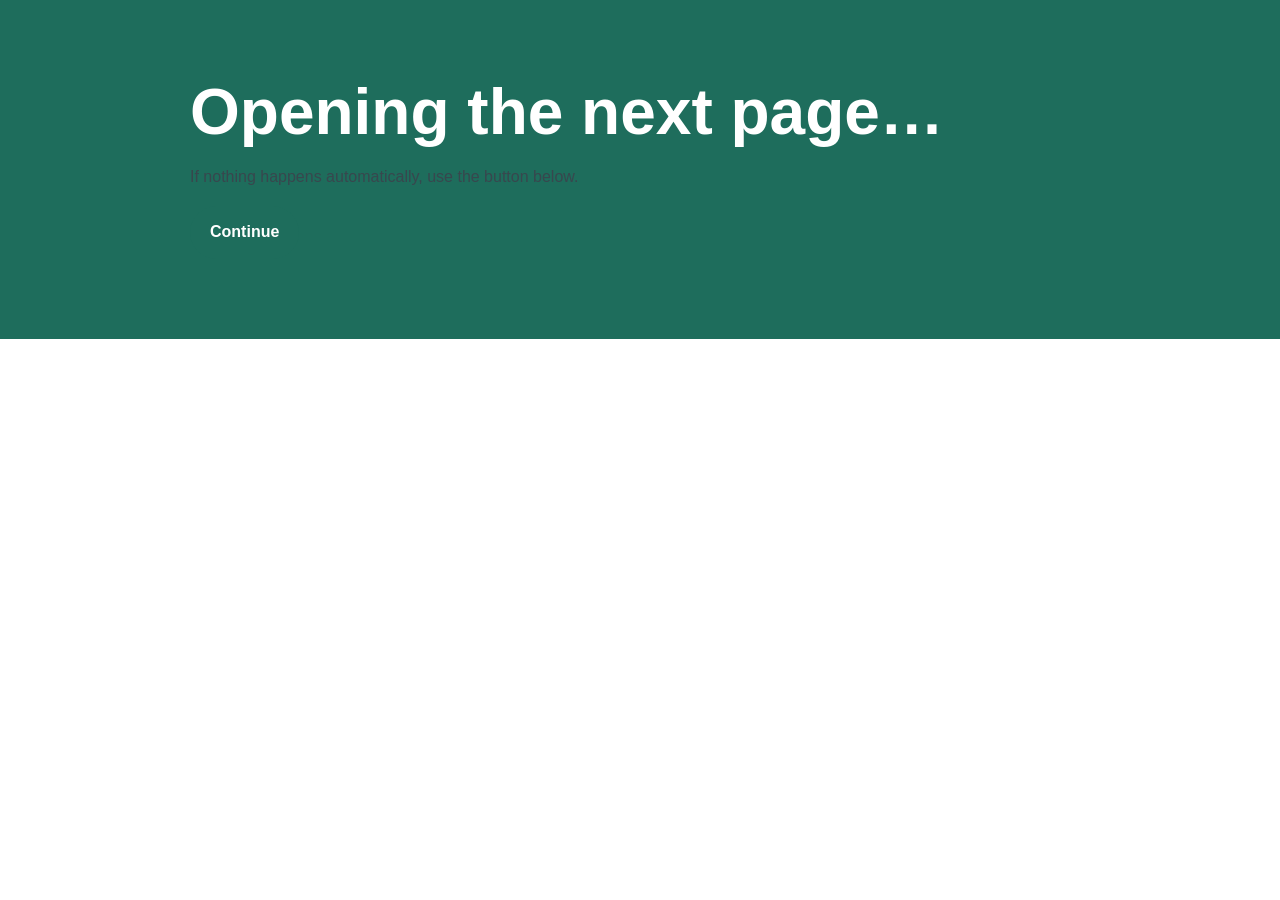
<file: review/index.html>
<!doctype html>
<html>

<head>
    <meta charset="utf-8">
    <meta name="viewport" content="width=device-width,initial-scale=1">
    <meta name="robots" content="noindex,follow">
    <title>Continue | TinyMarket Place</title>
    <link rel="stylesheet" href="../assets/css/style.css">
</head>

<body>
    <section class="page-hero">
        <div class="shell prose">
            <h1>Opening the next page…</h1>
            <p>If nothing happens automatically, use the button below.</p><a id="go" class="btn" href="#">Continue</a>
        </div>
    </section>
    <script>const REDIRECT_URL = "#"; document.getElementById("go").href = REDIRECT_URL; setTimeout(() => window.location.replace(REDIRECT_URL), 350);</script>
</body>

</html>
</file>
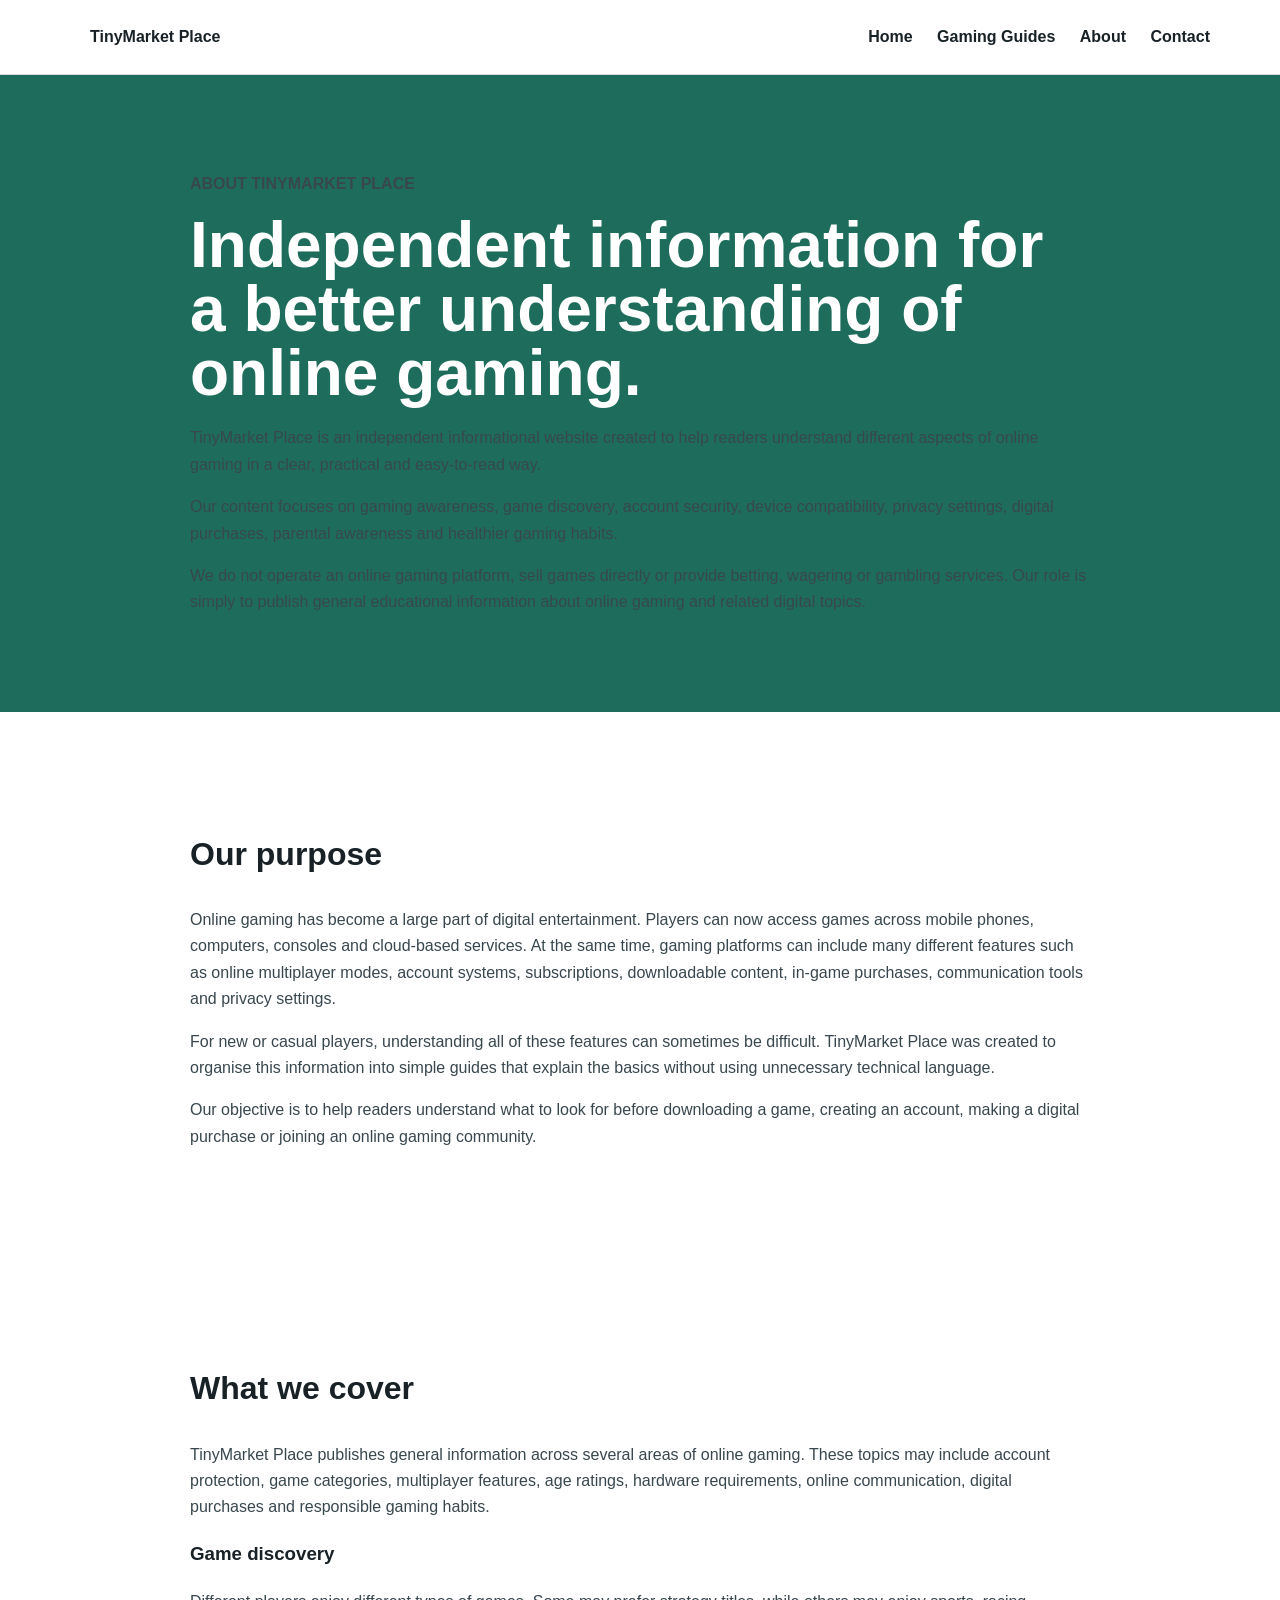
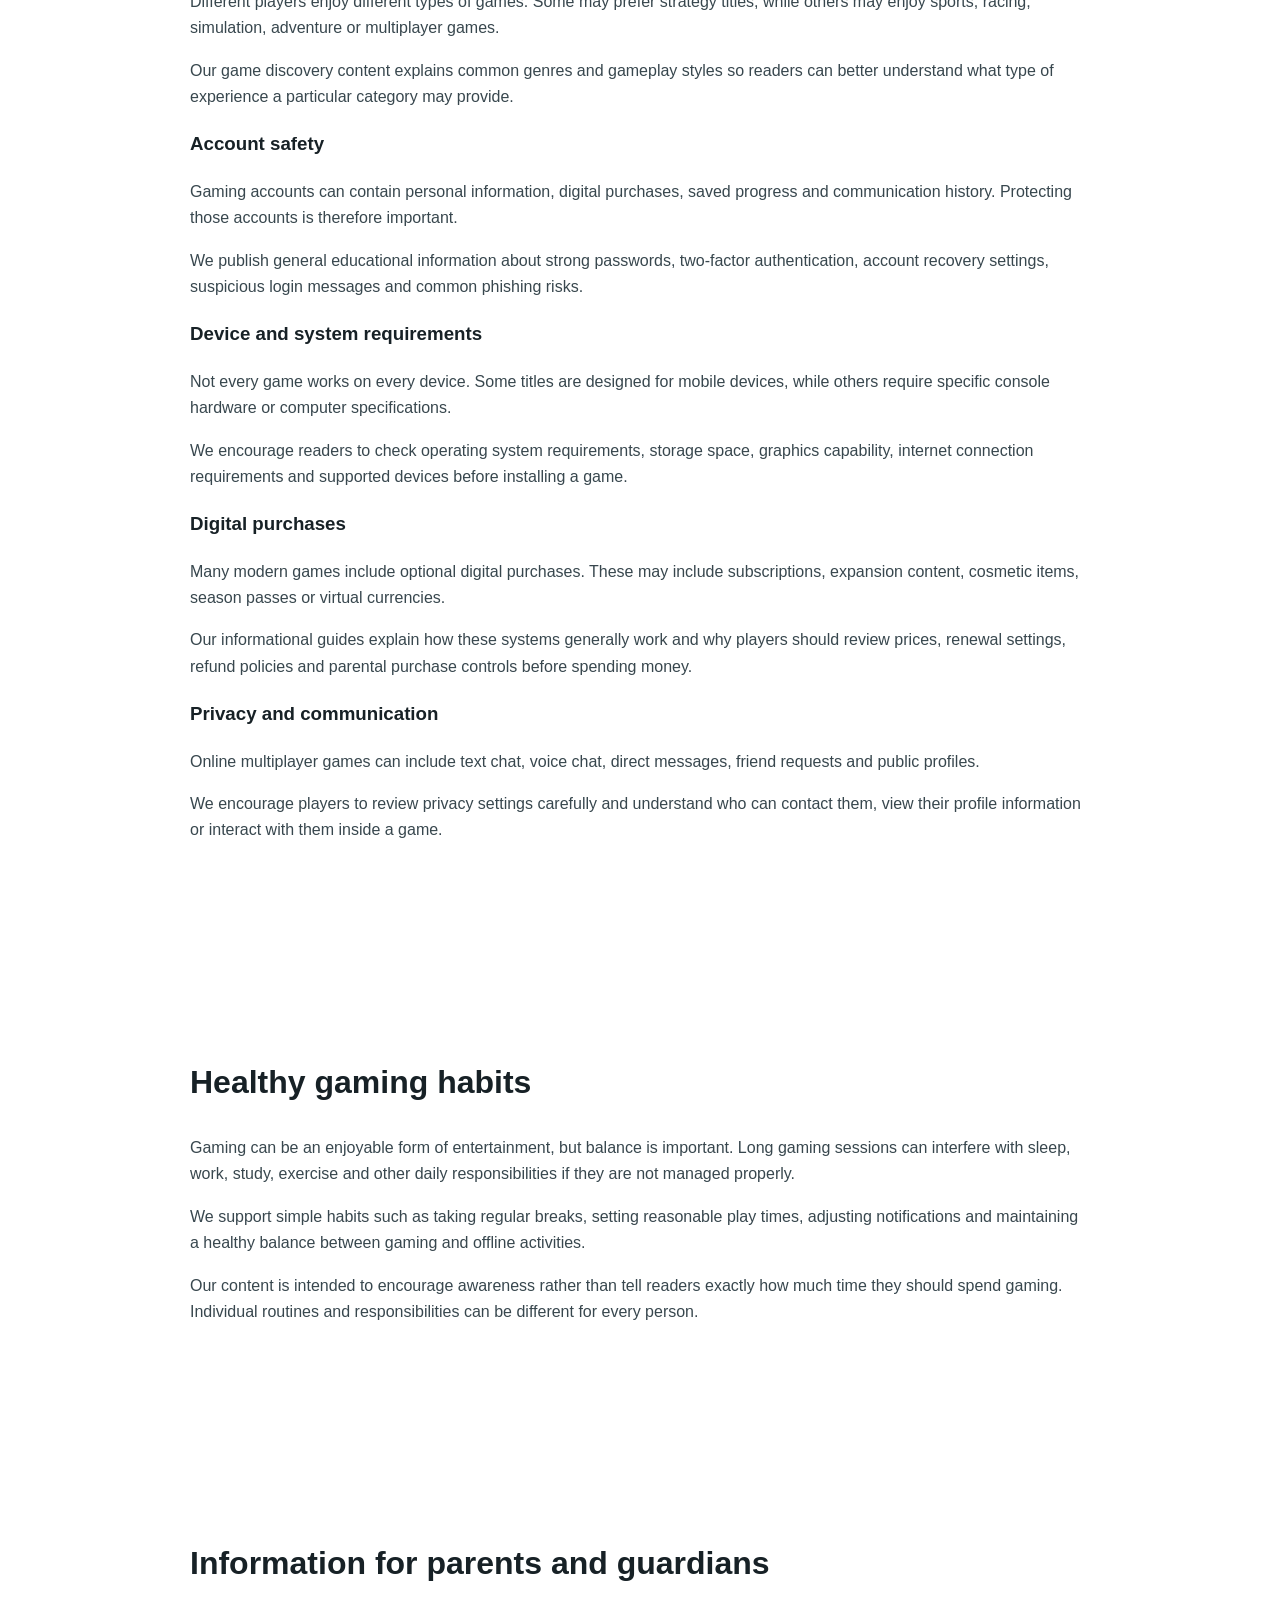
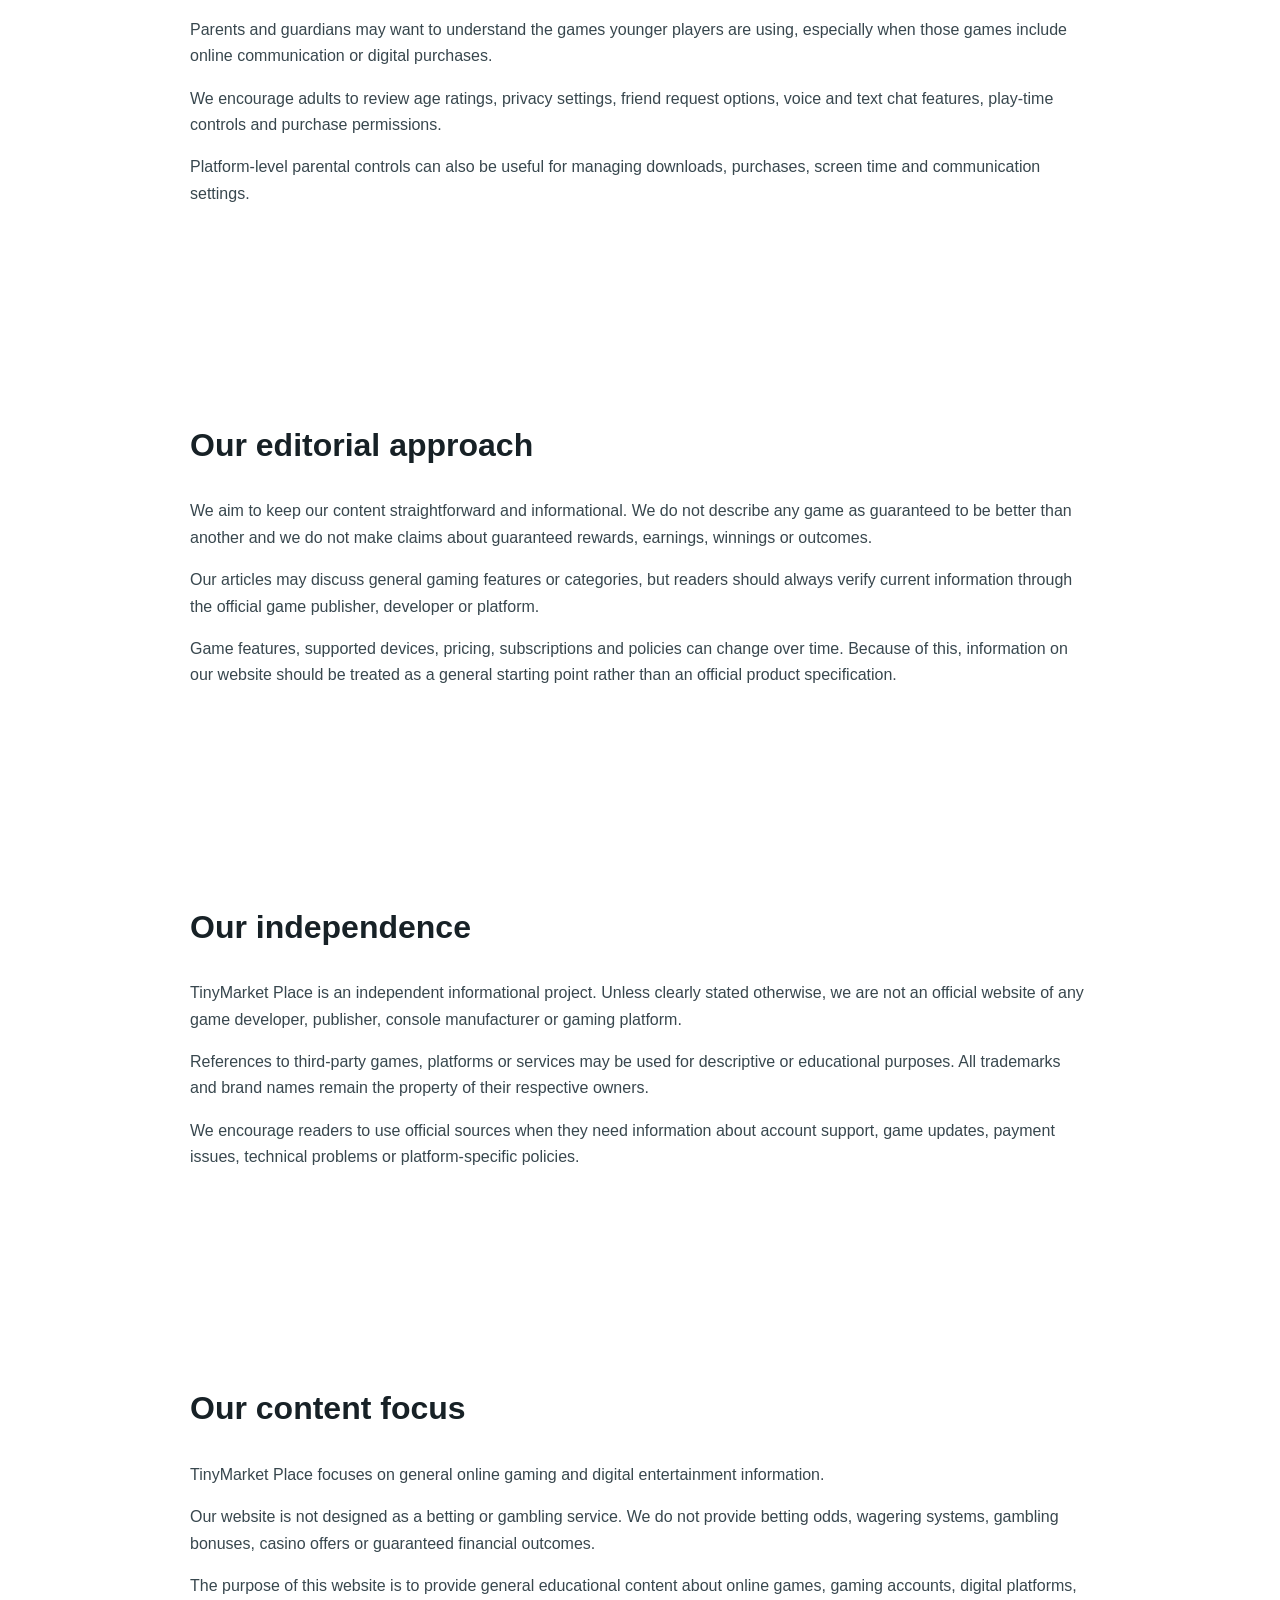
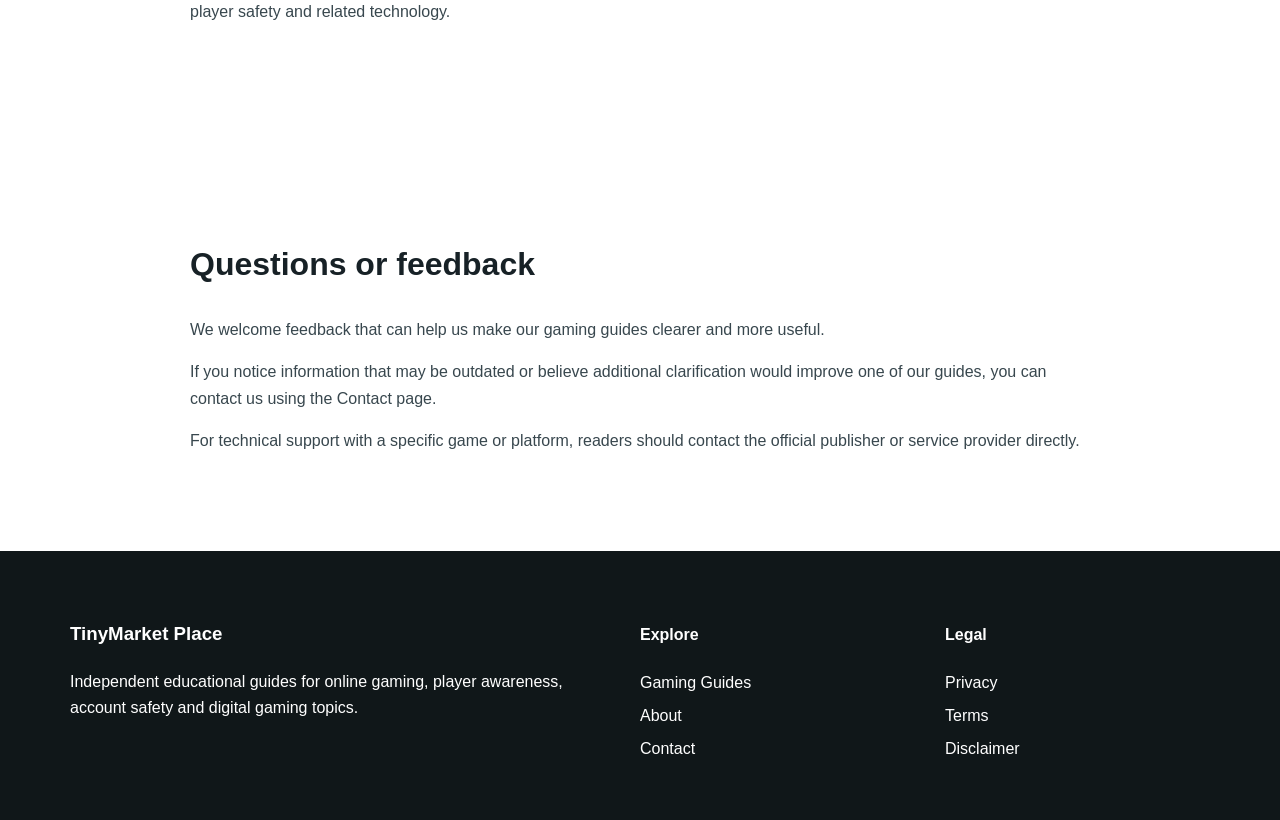
<file: about.html>
<!doctype html>
<html lang="en">
<head>
  <meta charset="utf-8">
  <meta name="viewport" content="width=device-width,initial-scale=1">

  <title>About | TinyMarket Place</title>

  <meta
    name="description"
    content="Learn about TinyMarket Place, an independent informational website focused on online gaming awareness, game discovery, account safety, privacy, digital purchases and healthy gaming habits."
  >

  <link rel="stylesheet" href="assets/css/style.css">
</head>

<body>

<header>
  <div class="shell nav">

    <a class="brand" href="index.html">
      TinyMarket Place
    </a>

    <nav>
      <a href="index.html">Home</a>
      <a href="categories.html">Gaming Guides</a>
      <a href="about.html">About</a>
      <a href="contact.html">Contact</a>
    </nav>

  </div>
</header>


<main>

  <!-- PAGE HERO -->
  <section class="page-hero">
    <div class="shell prose">

      <p><b>ABOUT TINYMARKET PLACE</b></p>

      <h1>
        Independent information for a better understanding of online gaming.
      </h1>

      <p>
        TinyMarket Place is an independent informational website created to
        help readers understand different aspects of online gaming in a clear,
        practical and easy-to-read way.
      </p>

      <p>
        Our content focuses on gaming awareness, game discovery, account
        security, device compatibility, privacy settings, digital purchases,
        parental awareness and healthier gaming habits.
      </p>

      <p>
        We do not operate an online gaming platform, sell games directly or
        provide betting, wagering or gambling services. Our role is simply to
        publish general educational information about online gaming and related
        digital topics.
      </p>

    </div>
  </section>


  <!-- OUR PURPOSE -->
  <section class="section">
    <div class="shell prose">

      <h2>
        Our purpose
      </h2>

      <p>
        Online gaming has become a large part of digital entertainment.
        Players can now access games across mobile phones, computers, consoles
        and cloud-based services. At the same time, gaming platforms can include
        many different features such as online multiplayer modes, account
        systems, subscriptions, downloadable content, in-game purchases,
        communication tools and privacy settings.
      </p>

      <p>
        For new or casual players, understanding all of these features can
        sometimes be difficult. TinyMarket Place was created to organise this
        information into simple guides that explain the basics without using
        unnecessary technical language.
      </p>

      <p>
        Our objective is to help readers understand what to look for before
        downloading a game, creating an account, making a digital purchase or
        joining an online gaming community.
      </p>

    </div>
  </section>


  <!-- WHAT WE COVER -->
  <section class="section">
    <div class="shell prose">

      <h2>
        What we cover
      </h2>

      <p>
        TinyMarket Place publishes general information across several areas of
        online gaming. These topics may include account protection, game
        categories, multiplayer features, age ratings, hardware requirements,
        online communication, digital purchases and responsible gaming habits.
      </p>

      <h3>
        Game discovery
      </h3>

      <p>
        Different players enjoy different types of games. Some may prefer
        strategy titles, while others may enjoy sports, racing, simulation,
        adventure or multiplayer games.
      </p>

      <p>
        Our game discovery content explains common genres and gameplay styles so
        readers can better understand what type of experience a particular
        category may provide.
      </p>


      <h3>
        Account safety
      </h3>

      <p>
        Gaming accounts can contain personal information, digital purchases,
        saved progress and communication history. Protecting those accounts is
        therefore important.
      </p>

      <p>
        We publish general educational information about strong passwords,
        two-factor authentication, account recovery settings, suspicious login
        messages and common phishing risks.
      </p>


      <h3>
        Device and system requirements
      </h3>

      <p>
        Not every game works on every device. Some titles are designed for
        mobile devices, while others require specific console hardware or
        computer specifications.
      </p>

      <p>
        We encourage readers to check operating system requirements, storage
        space, graphics capability, internet connection requirements and
        supported devices before installing a game.
      </p>


      <h3>
        Digital purchases
      </h3>

      <p>
        Many modern games include optional digital purchases. These may include
        subscriptions, expansion content, cosmetic items, season passes or
        virtual currencies.
      </p>

      <p>
        Our informational guides explain how these systems generally work and
        why players should review prices, renewal settings, refund policies and
        parental purchase controls before spending money.
      </p>


      <h3>
        Privacy and communication
      </h3>

      <p>
        Online multiplayer games can include text chat, voice chat, direct
        messages, friend requests and public profiles.
      </p>

      <p>
        We encourage players to review privacy settings carefully and understand
        who can contact them, view their profile information or interact with
        them inside a game.
      </p>

    </div>
  </section>


  <!-- HEALTHY GAMING -->
  <section class="section">
    <div class="shell prose">

      <h2>
        Healthy gaming habits
      </h2>

      <p>
        Gaming can be an enjoyable form of entertainment, but balance is
        important. Long gaming sessions can interfere with sleep, work, study,
        exercise and other daily responsibilities if they are not managed
        properly.
      </p>

      <p>
        We support simple habits such as taking regular breaks, setting
        reasonable play times, adjusting notifications and maintaining a
        healthy balance between gaming and offline activities.
      </p>

      <p>
        Our content is intended to encourage awareness rather than tell readers
        exactly how much time they should spend gaming. Individual routines and
        responsibilities can be different for every person.
      </p>

    </div>
  </section>


  <!-- PARENTS -->
  <section class="section">
    <div class="shell prose">

      <h2>
        Information for parents and guardians
      </h2>

      <p>
        Parents and guardians may want to understand the games younger players
        are using, especially when those games include online communication or
        digital purchases.
      </p>

      <p>
        We encourage adults to review age ratings, privacy settings, friend
        request options, voice and text chat features, play-time controls and
        purchase permissions.
      </p>

      <p>
        Platform-level parental controls can also be useful for managing
        downloads, purchases, screen time and communication settings.
      </p>

    </div>
  </section>


  <!-- EDITORIAL PRINCIPLES -->
  <section class="section">
    <div class="shell prose">

      <h2>
        Our editorial approach
      </h2>

      <p>
        We aim to keep our content straightforward and informational. We do not
        describe any game as guaranteed to be better than another and we do not
        make claims about guaranteed rewards, earnings, winnings or outcomes.
      </p>

      <p>
        Our articles may discuss general gaming features or categories, but
        readers should always verify current information through the official
        game publisher, developer or platform.
      </p>

      <p>
        Game features, supported devices, pricing, subscriptions and policies
        can change over time. Because of this, information on our website should
        be treated as a general starting point rather than an official product
        specification.
      </p>

    </div>
  </section>


  <!-- INDEPENDENCE -->
  <section class="section">
    <div class="shell prose">

      <h2>
        Our independence
      </h2>

      <p>
        TinyMarket Place is an independent informational project. Unless clearly
        stated otherwise, we are not an official website of any game developer,
        publisher, console manufacturer or gaming platform.
      </p>

      <p>
        References to third-party games, platforms or services may be used for
        descriptive or educational purposes. All trademarks and brand names
        remain the property of their respective owners.
      </p>

      <p>
        We encourage readers to use official sources when they need information
        about account support, game updates, payment issues, technical problems
        or platform-specific policies.
      </p>

    </div>
  </section>


  <!-- NO BETTING -->
  <section class="section">
    <div class="shell prose">

      <h2>
        Our content focus
      </h2>

      <p>
        TinyMarket Place focuses on general online gaming and digital
        entertainment information.
      </p>

      <p>
        Our website is not designed as a betting or gambling service. We do not
        provide betting odds, wagering systems, gambling bonuses, casino offers
        or guaranteed financial outcomes.
      </p>

      <p>
        The purpose of this website is to provide general educational content
        about online games, gaming accounts, digital platforms, player safety
        and related technology.
      </p>

    </div>
  </section>


  <!-- CONTACT -->
  <section class="section">
    <div class="shell prose">

      <h2>
        Questions or feedback
      </h2>

      <p>
        We welcome feedback that can help us make our gaming guides clearer and
        more useful.
      </p>

      <p>
        If you notice information that may be outdated or believe additional
        clarification would improve one of our guides, you can contact us using
        the Contact page.
      </p>

      <p>
        For technical support with a specific game or platform, readers should
        contact the official publisher or service provider directly.
      </p>

    </div>
  </section>

</main>


<footer>

  <div class="shell footer-grid">

    <div>

      <h3>
        TinyMarket Place
      </h3>

      <p>
        Independent educational guides for online gaming, player awareness,
        account safety and digital gaming topics.
      </p>

    </div>


    <div>

      <h4>
        Explore
      </h4>

      <a href="categories.html">
        Gaming Guides
      </a>

      <a href="about.html">
        About
      </a>

      <a href="contact.html">
        Contact
      </a>

    </div>


    <div>

      <h4>
        Legal
      </h4>

      <a href="privacy.html">
        Privacy
      </a>

      <a href="terms.html">
        Terms
      </a>

      <a href="disclaimer.html">
        Disclaimer
      </a>

    </div>

  </div>

</footer>

</body>
</html>
</file>
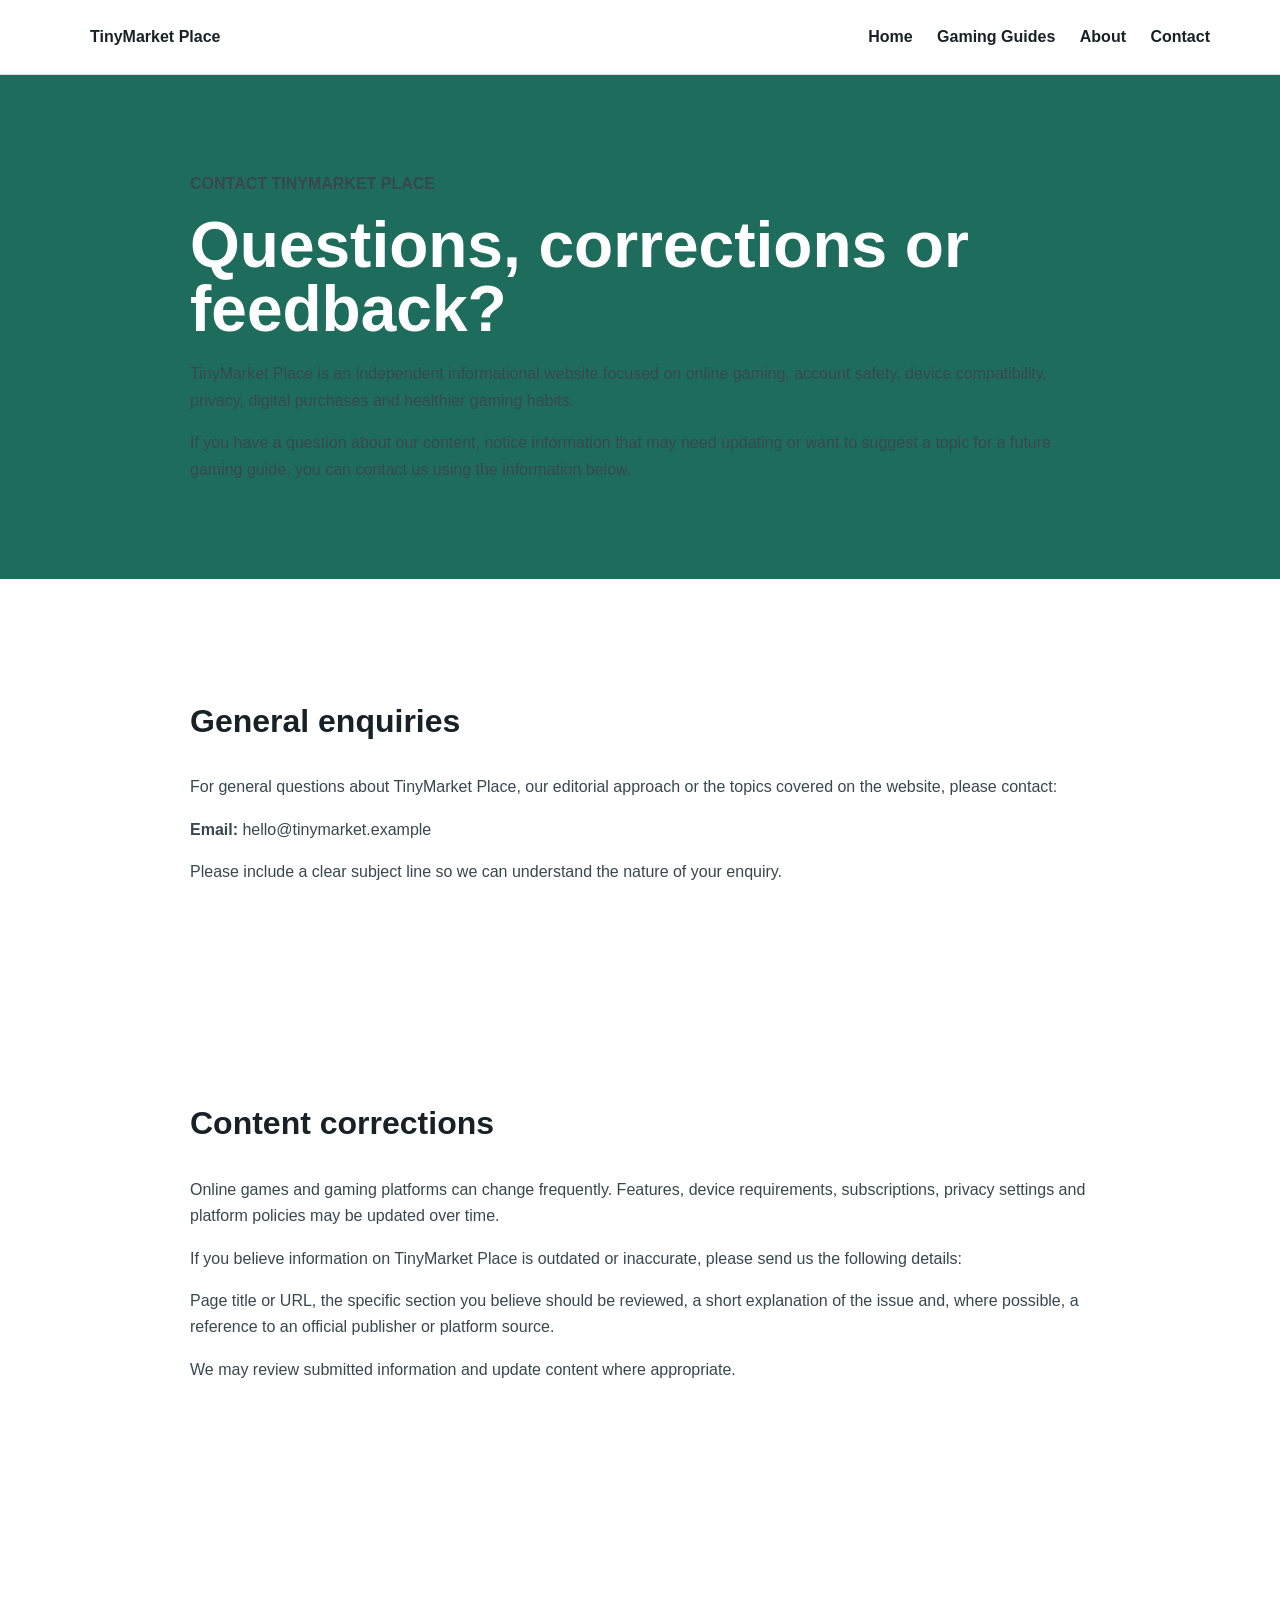
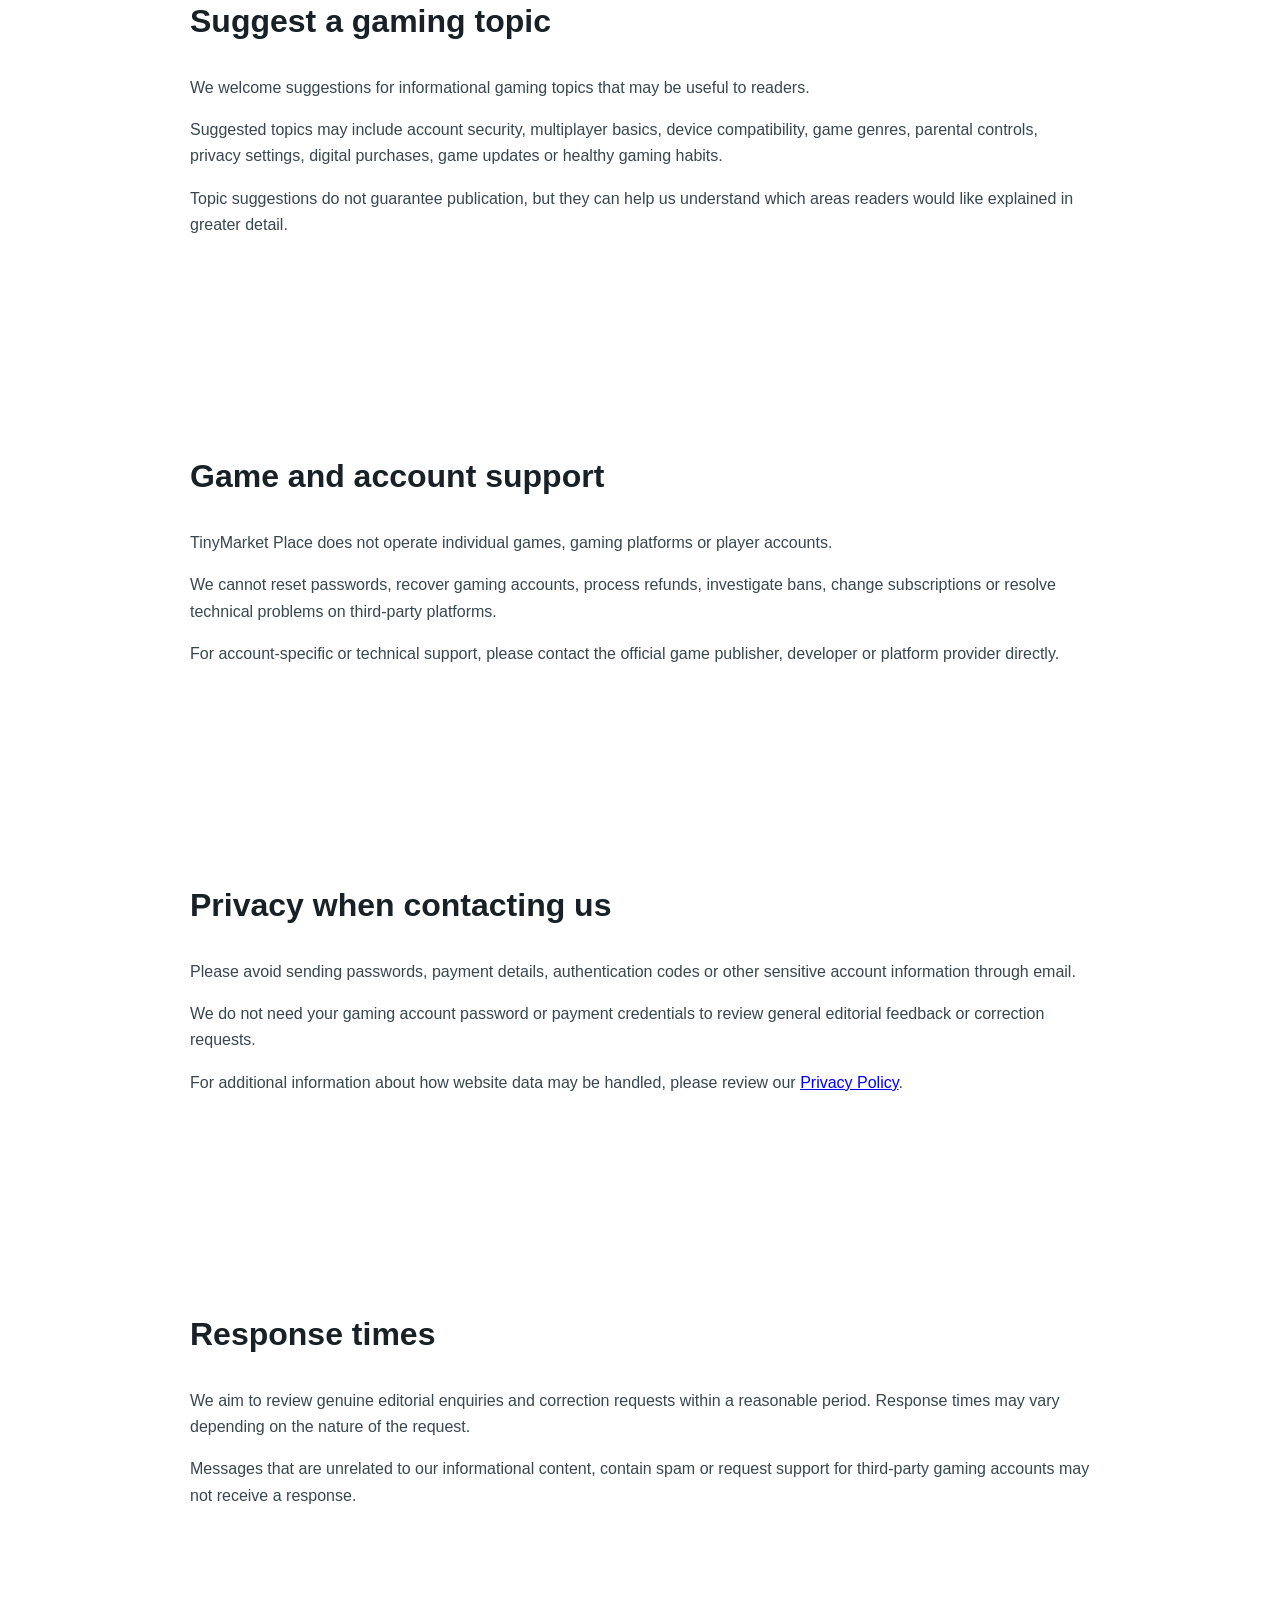
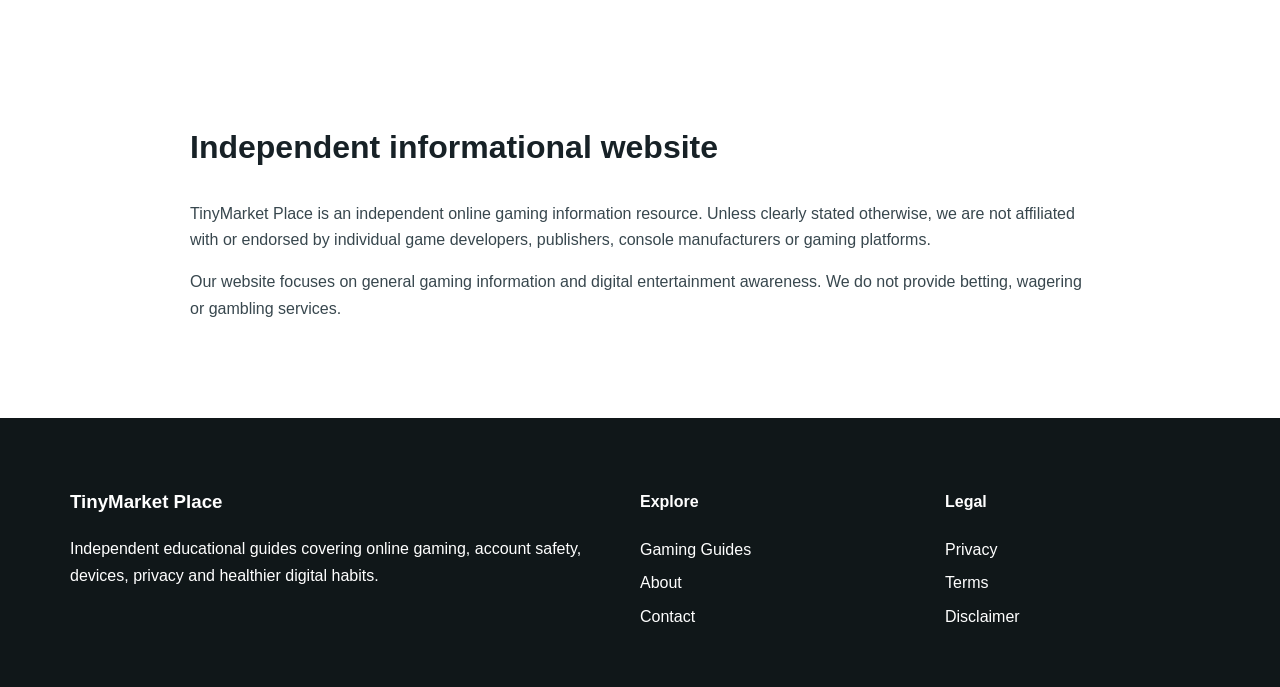
<file: contact.html>
<!doctype html>
<html lang="en">
<head>
  <meta charset="utf-8">
  <meta name="viewport" content="width=device-width,initial-scale=1">

  <title>Contact | TinyMarket Place</title>

  <meta
    name="description"
    content="Contact TinyMarket Place for questions, corrections and feedback related to our independent online gaming guides."
  >

  <link rel="stylesheet" href="assets/css/style.css">
</head>

<body>

<header>
  <div class="shell nav">

    <a class="brand" href="index.html">
      TinyMarket Place
    </a>

    <nav>
      <a href="index.html">Home</a>
      <a href="categories.html">Gaming Guides</a>
      <a href="about.html">About</a>
      <a href="contact.html">Contact</a>
    </nav>

  </div>
</header>


<main>

  <!-- PAGE HERO -->
  <section class="page-hero">

    <div class="shell prose">

      <p><b>CONTACT TINYMARKET PLACE</b></p>

      <h1>
        Questions, corrections or feedback?
      </h1>

      <p>
        TinyMarket Place is an independent informational website focused on
        online gaming, account safety, device compatibility, privacy, digital
        purchases and healthier gaming habits.
      </p>

      <p>
        If you have a question about our content, notice information that may
        need updating or want to suggest a topic for a future gaming guide, you
        can contact us using the information below.
      </p>

    </div>

  </section>


  <!-- GENERAL ENQUIRIES -->
  <section class="section">

    <div class="shell prose">

      <h2>
        General enquiries
      </h2>

      <p>
        For general questions about TinyMarket Place, our editorial approach or
        the topics covered on the website, please contact:
      </p>

      <p>
        <strong>Email:</strong>
        hello@tinymarket.example
      </p>

      <p>
        Please include a clear subject line so we can understand the nature of
        your enquiry.
      </p>

    </div>

  </section>


  <!-- CORRECTIONS -->
  <section class="section">

    <div class="shell prose">

      <h2>
        Content corrections
      </h2>

      <p>
        Online games and gaming platforms can change frequently. Features,
        device requirements, subscriptions, privacy settings and platform
        policies may be updated over time.
      </p>

      <p>
        If you believe information on TinyMarket Place is outdated or
        inaccurate, please send us the following details:
      </p>

      <p>
        Page title or URL, the specific section you believe should be reviewed,
        a short explanation of the issue and, where possible, a reference to an
        official publisher or platform source.
      </p>

      <p>
        We may review submitted information and update content where appropriate.
      </p>

    </div>

  </section>


  <!-- TOPIC SUGGESTIONS -->
  <section class="section">

    <div class="shell prose">

      <h2>
        Suggest a gaming topic
      </h2>

      <p>
        We welcome suggestions for informational gaming topics that may be
        useful to readers.
      </p>

      <p>
        Suggested topics may include account security, multiplayer basics,
        device compatibility, game genres, parental controls, privacy settings,
        digital purchases, game updates or healthy gaming habits.
      </p>

      <p>
        Topic suggestions do not guarantee publication, but they can help us
        understand which areas readers would like explained in greater detail.
      </p>

    </div>

  </section>


  <!-- SUPPORT LIMITATION -->
  <section class="section">

    <div class="shell prose">

      <h2>
        Game and account support
      </h2>

      <p>
        TinyMarket Place does not operate individual games, gaming platforms or
        player accounts.
      </p>

      <p>
        We cannot reset passwords, recover gaming accounts, process refunds,
        investigate bans, change subscriptions or resolve technical problems on
        third-party platforms.
      </p>

      <p>
        For account-specific or technical support, please contact the official
        game publisher, developer or platform provider directly.
      </p>

    </div>

  </section>


  <!-- PRIVACY -->
  <section class="section">

    <div class="shell prose">

      <h2>
        Privacy when contacting us
      </h2>

      <p>
        Please avoid sending passwords, payment details, authentication codes or
        other sensitive account information through email.
      </p>

      <p>
        We do not need your gaming account password or payment credentials to
        review general editorial feedback or correction requests.
      </p>

      <p>
        For additional information about how website data may be handled, please
        review our
        <a href="privacy.html">Privacy Policy</a>.
      </p>

    </div>

  </section>


  <!-- RESPONSE -->
  <section class="section">

    <div class="shell prose">

      <h2>
        Response times
      </h2>

      <p>
        We aim to review genuine editorial enquiries and correction requests
        within a reasonable period. Response times may vary depending on the
        nature of the request.
      </p>

      <p>
        Messages that are unrelated to our informational content, contain spam
        or request support for third-party gaming accounts may not receive a
        response.
      </p>

    </div>

  </section>


  <!-- INDEPENDENCE -->
  <section class="section">

    <div class="shell prose">

      <h2>
        Independent informational website
      </h2>

      <p>
        TinyMarket Place is an independent online gaming information resource.
        Unless clearly stated otherwise, we are not affiliated with or endorsed
        by individual game developers, publishers, console manufacturers or
        gaming platforms.
      </p>

      <p>
        Our website focuses on general gaming information and digital
        entertainment awareness. We do not provide betting, wagering or gambling
        services.
      </p>

    </div>

  </section>

</main>


<footer>

  <div class="shell footer-grid">

    <div>

      <h3>
        TinyMarket Place
      </h3>

      <p>
        Independent educational guides covering online gaming, account safety,
        devices, privacy and healthier digital habits.
      </p>

    </div>


    <div>

      <h4>
        Explore
      </h4>

      <a href="categories.html">
        Gaming Guides
      </a>

      <a href="about.html">
        About
      </a>

      <a href="contact.html">
        Contact
      </a>

    </div>


    <div>

      <h4>
        Legal
      </h4>

      <a href="privacy.html">
        Privacy
      </a>

      <a href="terms.html">
        Terms
      </a>

      <a href="disclaimer.html">
        Disclaimer
      </a>

    </div>

  </div>

</footer>

</body>
</html>
</file>
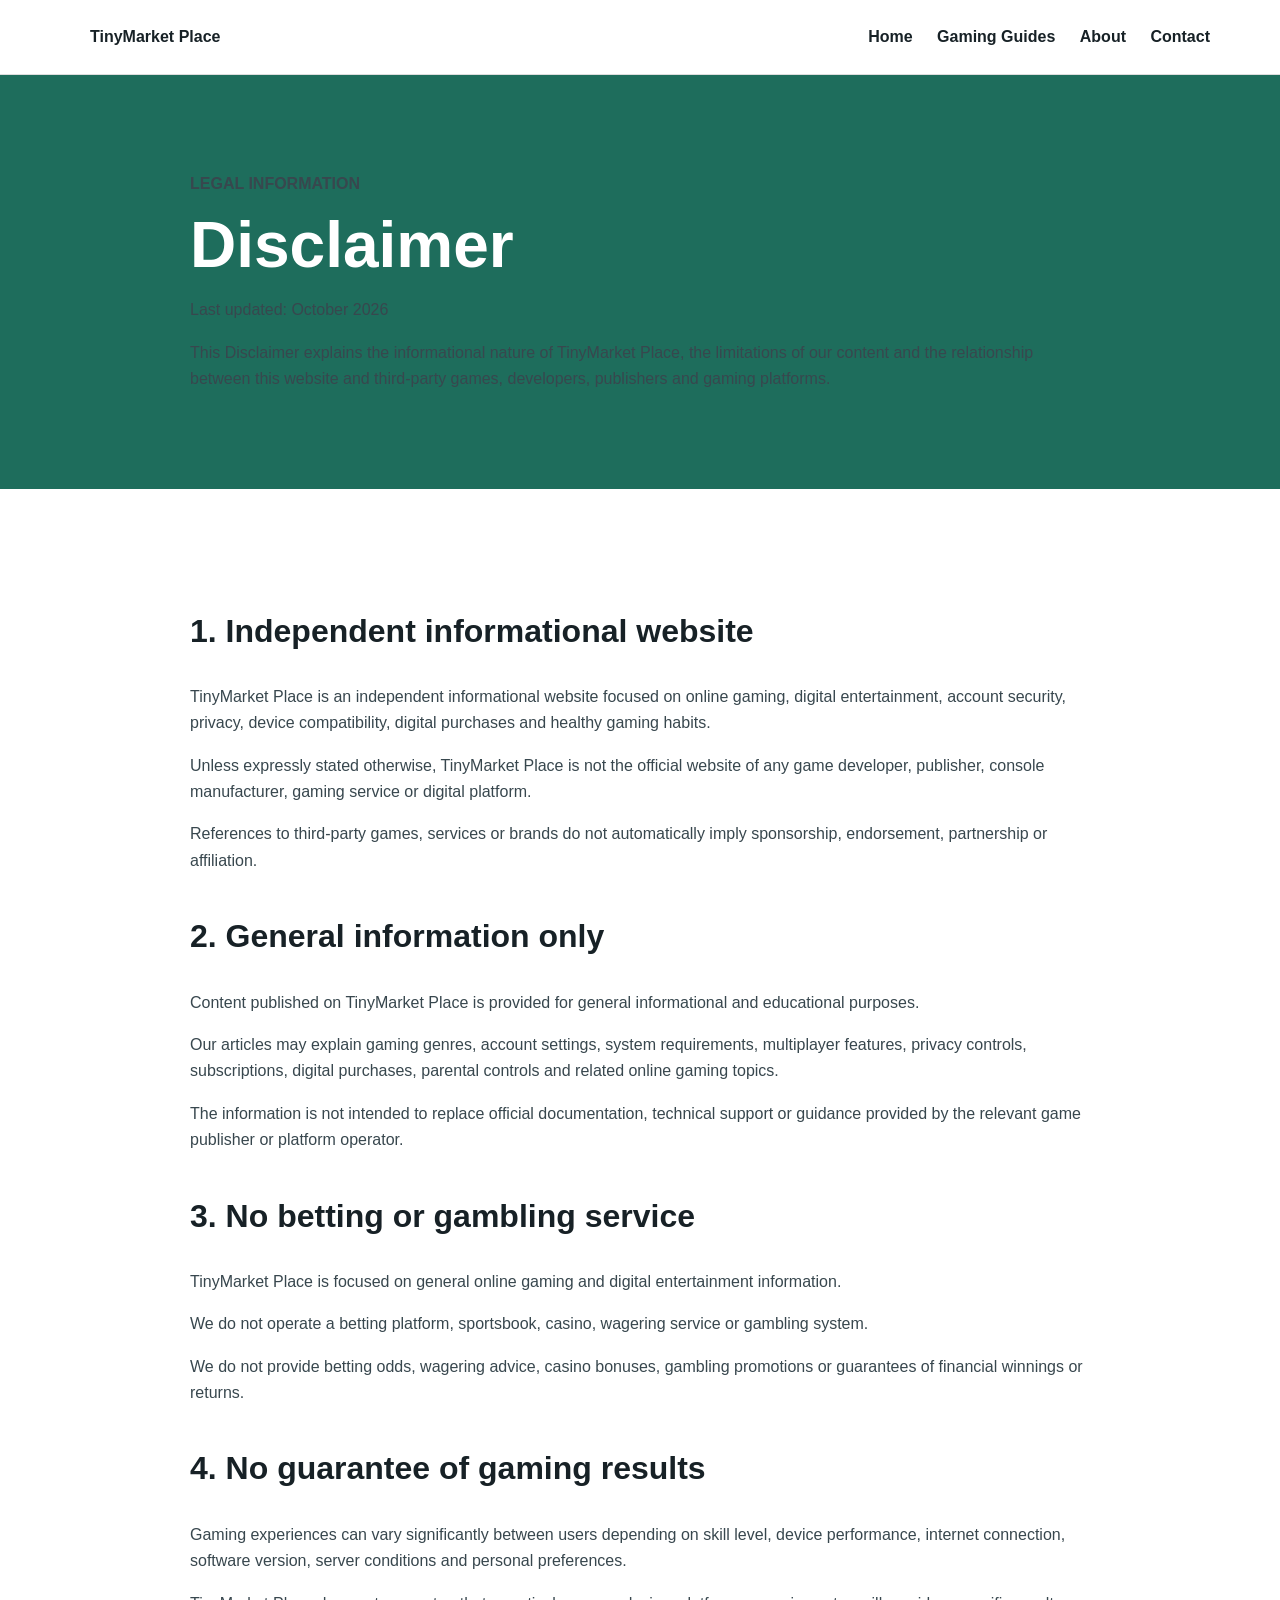
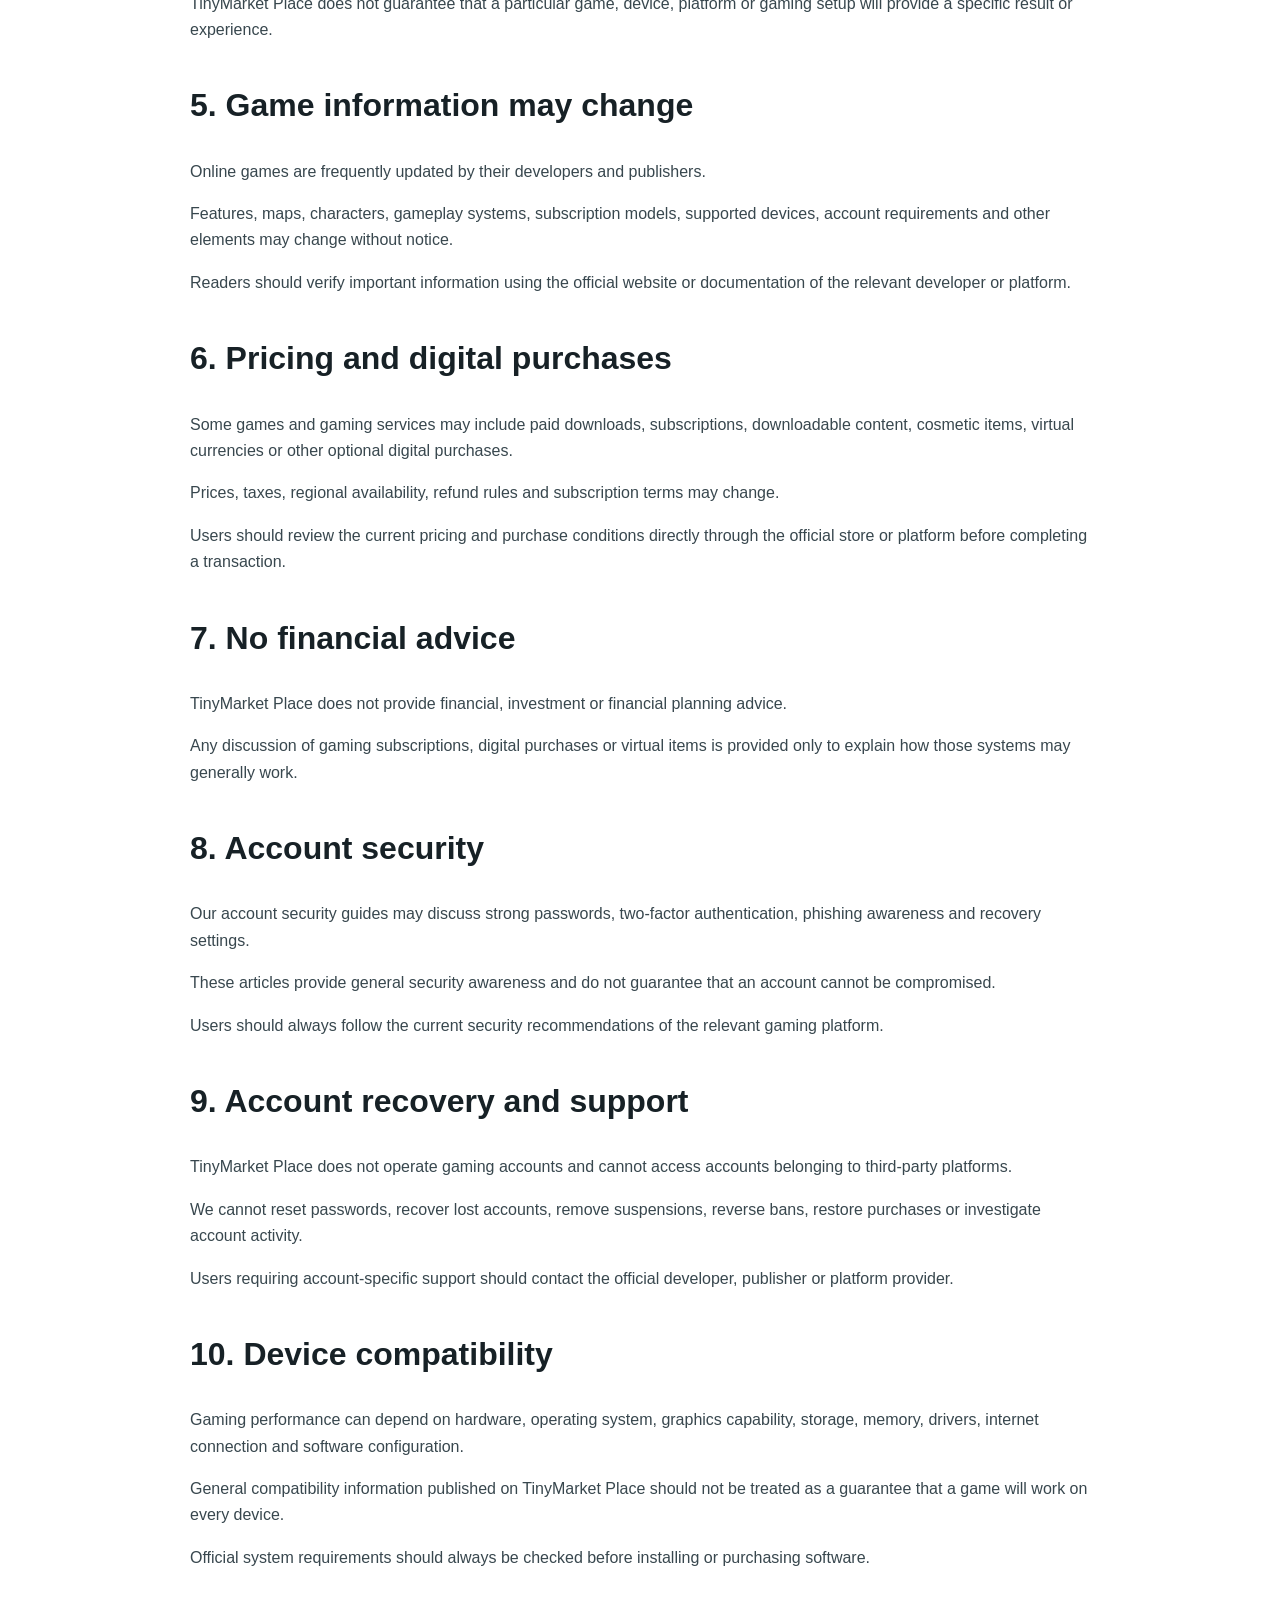
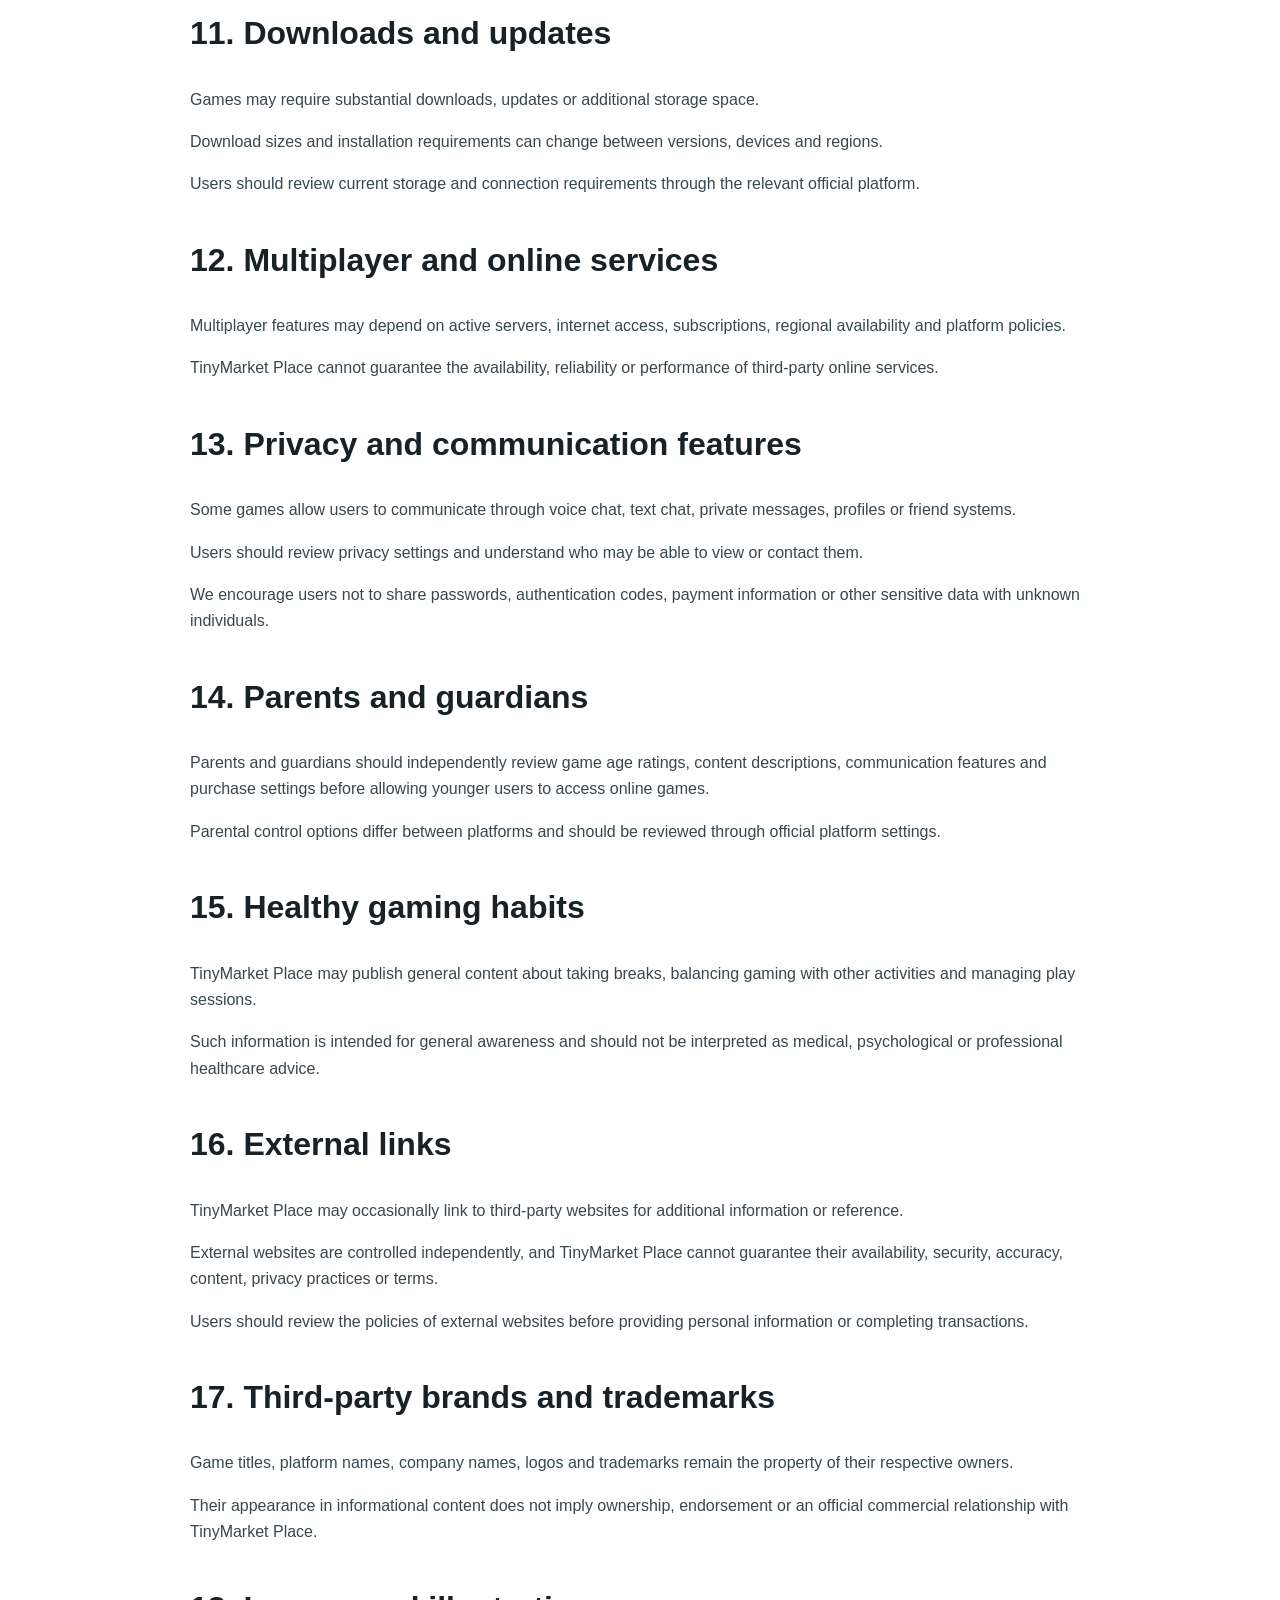
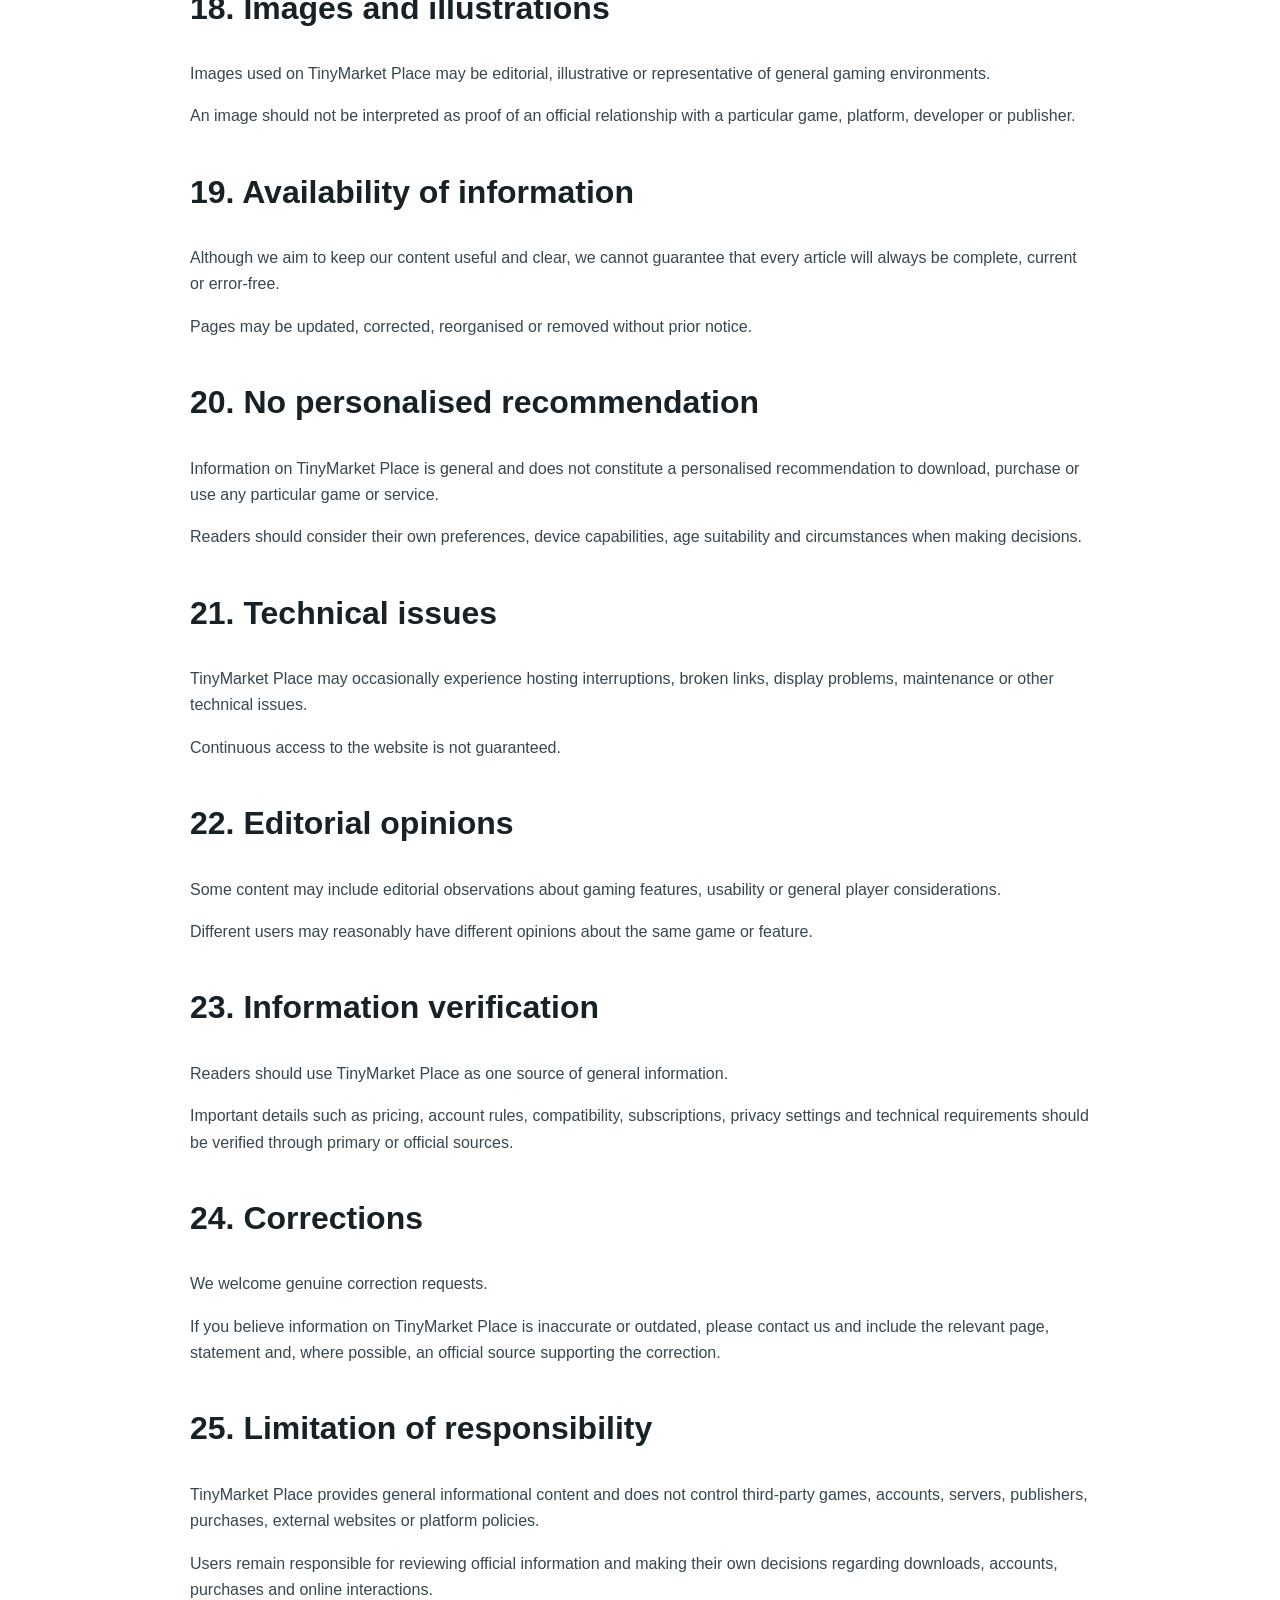
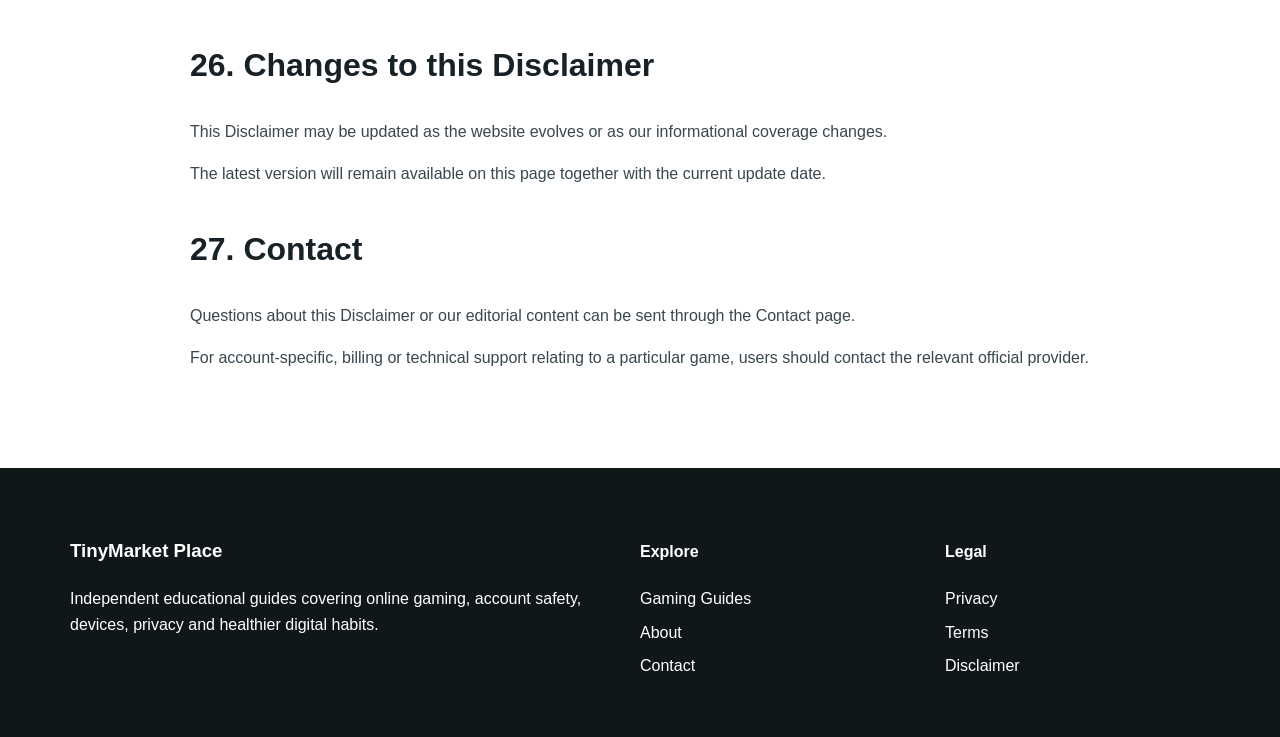
<file: disclaimer.html>
<!doctype html>
<html lang="en">
<head>
  <meta charset="utf-8">
  <meta name="viewport" content="width=device-width,initial-scale=1">

  <title>Disclaimer | TinyMarket Place</title>

  <meta
    name="description"
    content="Disclaimer for TinyMarket Place, an independent informational website covering online gaming, account safety, privacy, digital purchases and player awareness."
  >

  <link rel="stylesheet" href="assets/css/style.css">
</head>

<body>

<header>
  <div class="shell nav">

    <a class="brand" href="index.html">
      TinyMarket Place
    </a>

    <nav>
      <a href="index.html">Home</a>
      <a href="categories.html">Gaming Guides</a>
      <a href="about.html">About</a>
      <a href="contact.html">Contact</a>
    </nav>

  </div>
</header>


<main>

  <section class="page-hero">
    <div class="shell prose">

      <p><b>LEGAL INFORMATION</b></p>

      <h1>Disclaimer</h1>

      <p>
        Last updated: October 2026
      </p>

      <p>
        This Disclaimer explains the informational nature of TinyMarket Place,
        the limitations of our content and the relationship between this website
        and third-party games, developers, publishers and gaming platforms.
      </p>

    </div>
  </section>


  <section class="section">
    <div class="shell prose">

      <h2>1. Independent informational website</h2>

      <p>
        TinyMarket Place is an independent informational website focused on
        online gaming, digital entertainment, account security, privacy,
        device compatibility, digital purchases and healthy gaming habits.
      </p>

      <p>
        Unless expressly stated otherwise, TinyMarket Place is not the official
        website of any game developer, publisher, console manufacturer,
        gaming service or digital platform.
      </p>

      <p>
        References to third-party games, services or brands do not automatically
        imply sponsorship, endorsement, partnership or affiliation.
      </p>


      <h2>2. General information only</h2>

      <p>
        Content published on TinyMarket Place is provided for general
        informational and educational purposes.
      </p>

      <p>
        Our articles may explain gaming genres, account settings, system
        requirements, multiplayer features, privacy controls, subscriptions,
        digital purchases, parental controls and related online gaming topics.
      </p>

      <p>
        The information is not intended to replace official documentation,
        technical support or guidance provided by the relevant game publisher
        or platform operator.
      </p>


      <h2>3. No betting or gambling service</h2>

      <p>
        TinyMarket Place is focused on general online gaming and digital
        entertainment information.
      </p>

      <p>
        We do not operate a betting platform, sportsbook, casino, wagering
        service or gambling system.
      </p>

      <p>
        We do not provide betting odds, wagering advice, casino bonuses,
        gambling promotions or guarantees of financial winnings or returns.
      </p>


      <h2>4. No guarantee of gaming results</h2>

      <p>
        Gaming experiences can vary significantly between users depending on
        skill level, device performance, internet connection, software version,
        server conditions and personal preferences.
      </p>

      <p>
        TinyMarket Place does not guarantee that a particular game, device,
        platform or gaming setup will provide a specific result or experience.
      </p>


      <h2>5. Game information may change</h2>

      <p>
        Online games are frequently updated by their developers and publishers.
      </p>

      <p>
        Features, maps, characters, gameplay systems, subscription models,
        supported devices, account requirements and other elements may change
        without notice.
      </p>

      <p>
        Readers should verify important information using the official website
        or documentation of the relevant developer or platform.
      </p>


      <h2>6. Pricing and digital purchases</h2>

      <p>
        Some games and gaming services may include paid downloads,
        subscriptions, downloadable content, cosmetic items, virtual currencies
        or other optional digital purchases.
      </p>

      <p>
        Prices, taxes, regional availability, refund rules and subscription
        terms may change.
      </p>

      <p>
        Users should review the current pricing and purchase conditions directly
        through the official store or platform before completing a transaction.
      </p>


      <h2>7. No financial advice</h2>

      <p>
        TinyMarket Place does not provide financial, investment or financial
        planning advice.
      </p>

      <p>
        Any discussion of gaming subscriptions, digital purchases or virtual
        items is provided only to explain how those systems may generally work.
      </p>


      <h2>8. Account security</h2>

      <p>
        Our account security guides may discuss strong passwords,
        two-factor authentication, phishing awareness and recovery settings.
      </p>

      <p>
        These articles provide general security awareness and do not guarantee
        that an account cannot be compromised.
      </p>

      <p>
        Users should always follow the current security recommendations of the
        relevant gaming platform.
      </p>


      <h2>9. Account recovery and support</h2>

      <p>
        TinyMarket Place does not operate gaming accounts and cannot access
        accounts belonging to third-party platforms.
      </p>

      <p>
        We cannot reset passwords, recover lost accounts, remove suspensions,
        reverse bans, restore purchases or investigate account activity.
      </p>

      <p>
        Users requiring account-specific support should contact the official
        developer, publisher or platform provider.
      </p>


      <h2>10. Device compatibility</h2>

      <p>
        Gaming performance can depend on hardware, operating system, graphics
        capability, storage, memory, drivers, internet connection and software
        configuration.
      </p>

      <p>
        General compatibility information published on TinyMarket Place should
        not be treated as a guarantee that a game will work on every device.
      </p>

      <p>
        Official system requirements should always be checked before installing
        or purchasing software.
      </p>


      <h2>11. Downloads and updates</h2>

      <p>
        Games may require substantial downloads, updates or additional storage
        space.
      </p>

      <p>
        Download sizes and installation requirements can change between
        versions, devices and regions.
      </p>

      <p>
        Users should review current storage and connection requirements through
        the relevant official platform.
      </p>


      <h2>12. Multiplayer and online services</h2>

      <p>
        Multiplayer features may depend on active servers, internet access,
        subscriptions, regional availability and platform policies.
      </p>

      <p>
        TinyMarket Place cannot guarantee the availability, reliability or
        performance of third-party online services.
      </p>


      <h2>13. Privacy and communication features</h2>

      <p>
        Some games allow users to communicate through voice chat, text chat,
        private messages, profiles or friend systems.
      </p>

      <p>
        Users should review privacy settings and understand who may be able to
        view or contact them.
      </p>

      <p>
        We encourage users not to share passwords, authentication codes,
        payment information or other sensitive data with unknown individuals.
      </p>


      <h2>14. Parents and guardians</h2>

      <p>
        Parents and guardians should independently review game age ratings,
        content descriptions, communication features and purchase settings
        before allowing younger users to access online games.
      </p>

      <p>
        Parental control options differ between platforms and should be reviewed
        through official platform settings.
      </p>


      <h2>15. Healthy gaming habits</h2>

      <p>
        TinyMarket Place may publish general content about taking breaks,
        balancing gaming with other activities and managing play sessions.
      </p>

      <p>
        Such information is intended for general awareness and should not be
        interpreted as medical, psychological or professional healthcare advice.
      </p>


      <h2>16. External links</h2>

      <p>
        TinyMarket Place may occasionally link to third-party websites for
        additional information or reference.
      </p>

      <p>
        External websites are controlled independently, and TinyMarket Place
        cannot guarantee their availability, security, accuracy, content,
        privacy practices or terms.
      </p>

      <p>
        Users should review the policies of external websites before providing
        personal information or completing transactions.
      </p>


      <h2>17. Third-party brands and trademarks</h2>

      <p>
        Game titles, platform names, company names, logos and trademarks remain
        the property of their respective owners.
      </p>

      <p>
        Their appearance in informational content does not imply ownership,
        endorsement or an official commercial relationship with TinyMarket Place.
      </p>


      <h2>18. Images and illustrations</h2>

      <p>
        Images used on TinyMarket Place may be editorial, illustrative or
        representative of general gaming environments.
      </p>

      <p>
        An image should not be interpreted as proof of an official relationship
        with a particular game, platform, developer or publisher.
      </p>


      <h2>19. Availability of information</h2>

      <p>
        Although we aim to keep our content useful and clear, we cannot guarantee
        that every article will always be complete, current or error-free.
      </p>

      <p>
        Pages may be updated, corrected, reorganised or removed without prior
        notice.
      </p>


      <h2>20. No personalised recommendation</h2>

      <p>
        Information on TinyMarket Place is general and does not constitute a
        personalised recommendation to download, purchase or use any particular
        game or service.
      </p>

      <p>
        Readers should consider their own preferences, device capabilities,
        age suitability and circumstances when making decisions.
      </p>


      <h2>21. Technical issues</h2>

      <p>
        TinyMarket Place may occasionally experience hosting interruptions,
        broken links, display problems, maintenance or other technical issues.
      </p>

      <p>
        Continuous access to the website is not guaranteed.
      </p>


      <h2>22. Editorial opinions</h2>

      <p>
        Some content may include editorial observations about gaming features,
        usability or general player considerations.
      </p>

      <p>
        Different users may reasonably have different opinions about the same
        game or feature.
      </p>


      <h2>23. Information verification</h2>

      <p>
        Readers should use TinyMarket Place as one source of general information.
      </p>

      <p>
        Important details such as pricing, account rules, compatibility,
        subscriptions, privacy settings and technical requirements should be
        verified through primary or official sources.
      </p>


      <h2>24. Corrections</h2>

      <p>
        We welcome genuine correction requests.
      </p>

      <p>
        If you believe information on TinyMarket Place is inaccurate or
        outdated, please contact us and include the relevant page, statement
        and, where possible, an official source supporting the correction.
      </p>


      <h2>25. Limitation of responsibility</h2>

      <p>
        TinyMarket Place provides general informational content and does not
        control third-party games, accounts, servers, publishers, purchases,
        external websites or platform policies.
      </p>

      <p>
        Users remain responsible for reviewing official information and making
        their own decisions regarding downloads, accounts, purchases and online
        interactions.
      </p>


      <h2>26. Changes to this Disclaimer</h2>

      <p>
        This Disclaimer may be updated as the website evolves or as our
        informational coverage changes.
      </p>

      <p>
        The latest version will remain available on this page together with the
        current update date.
      </p>


      <h2>27. Contact</h2>

      <p>
        Questions about this Disclaimer or our editorial content can be sent
        through the Contact page.
      </p>

      <p>
        For account-specific, billing or technical support relating to a
        particular game, users should contact the relevant official provider.
      </p>

    </div>
  </section>

</main>


<footer>

  <div class="shell footer-grid">

    <div>

      <h3>TinyMarket Place</h3>

      <p>
        Independent educational guides covering online gaming, account safety,
        devices, privacy and healthier digital habits.
      </p>

    </div>


    <div>

      <h4>Explore</h4>

      <a href="categories.html">Gaming Guides</a>

      <a href="about.html">About</a>

      <a href="contact.html">Contact</a>

    </div>


    <div>

      <h4>Legal</h4>

      <a href="privacy.html">Privacy</a>

      <a href="terms.html">Terms</a>

      <a href="disclaimer.html">Disclaimer</a>

    </div>

  </div>

</footer>

</body>
</html>
</file>
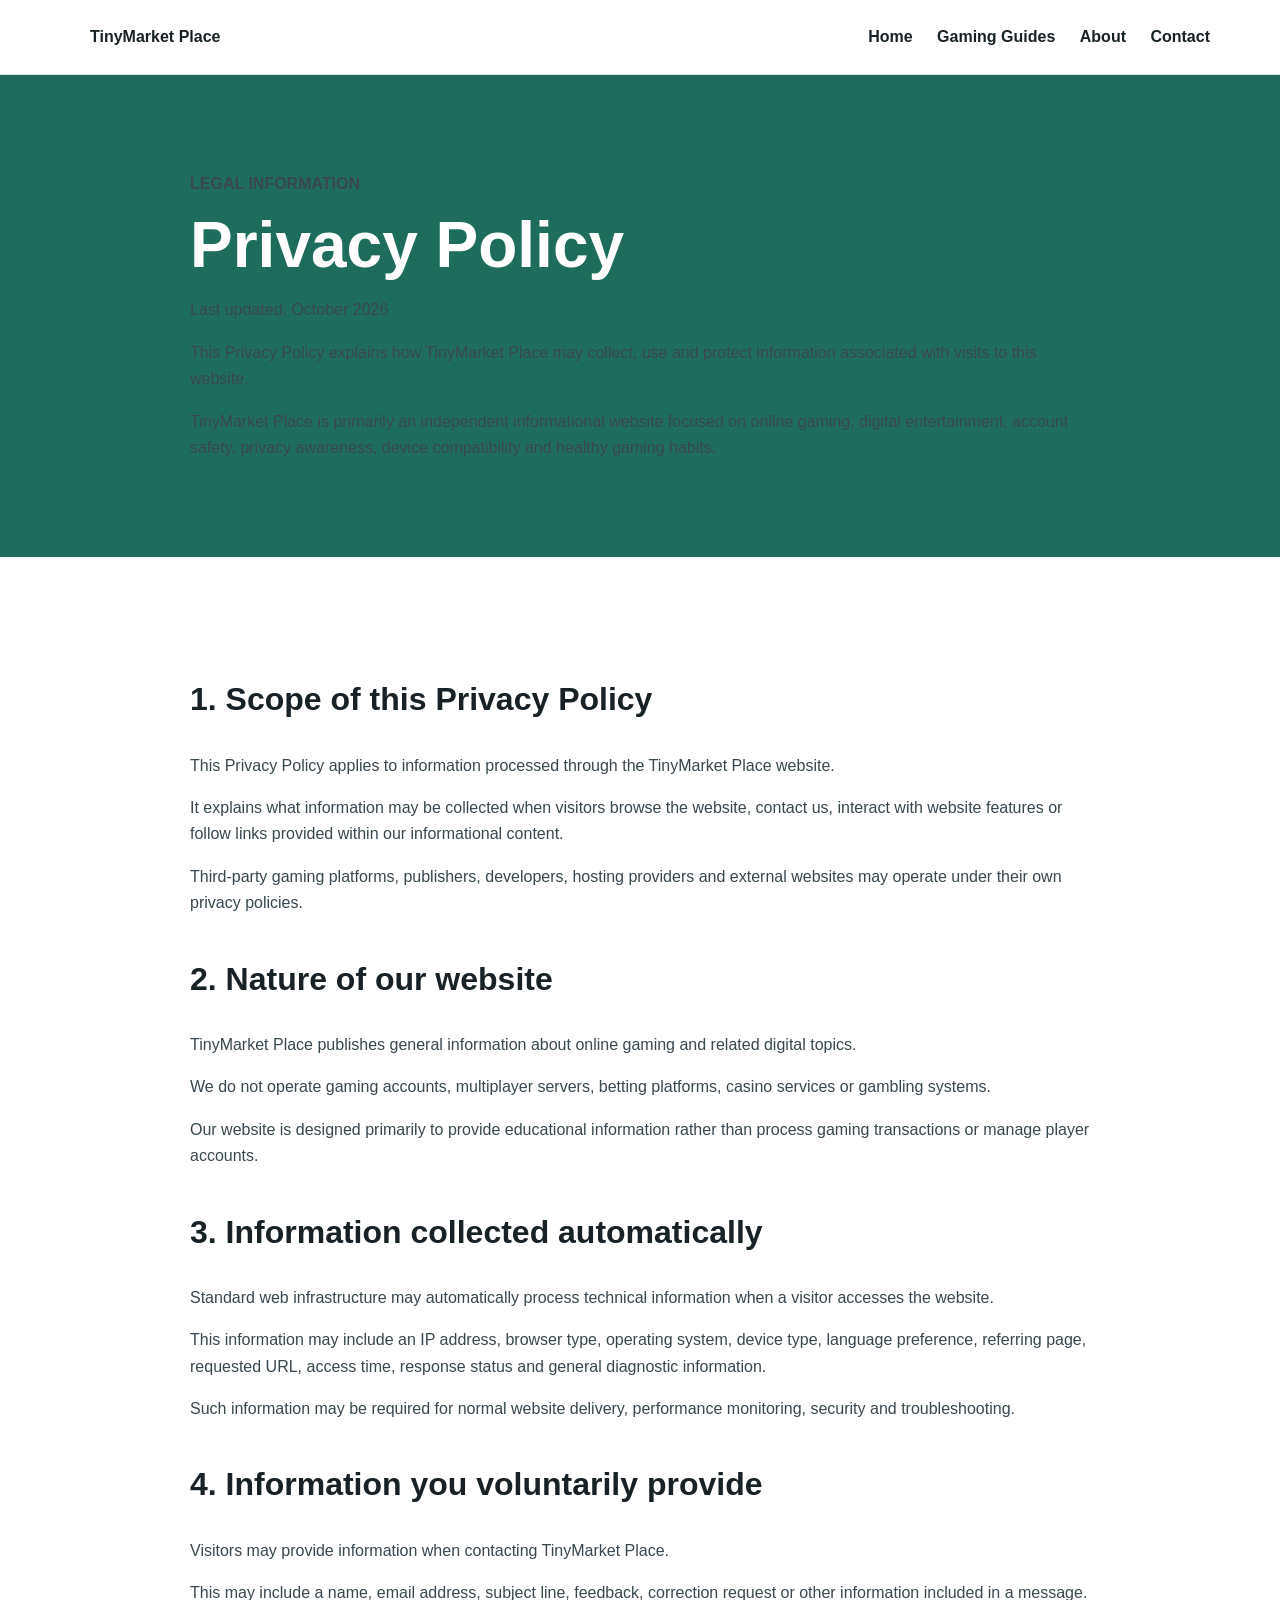
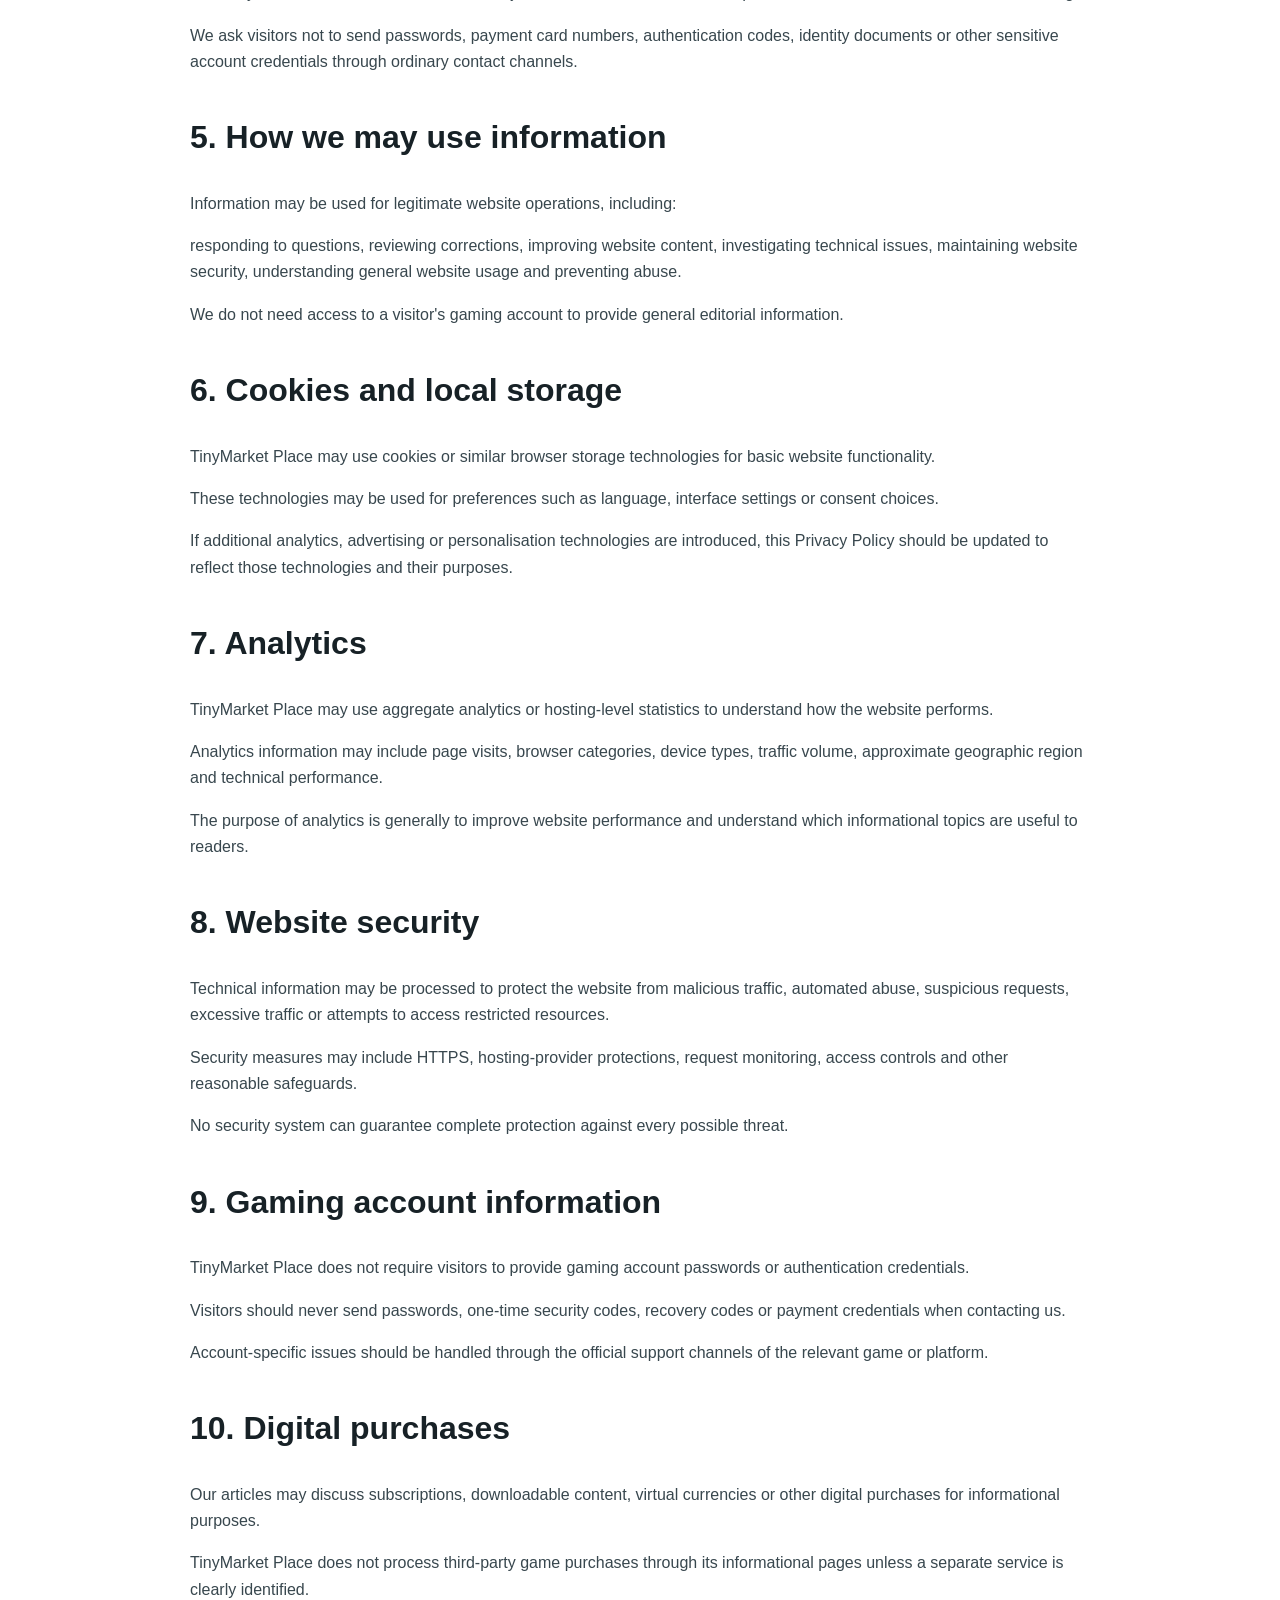
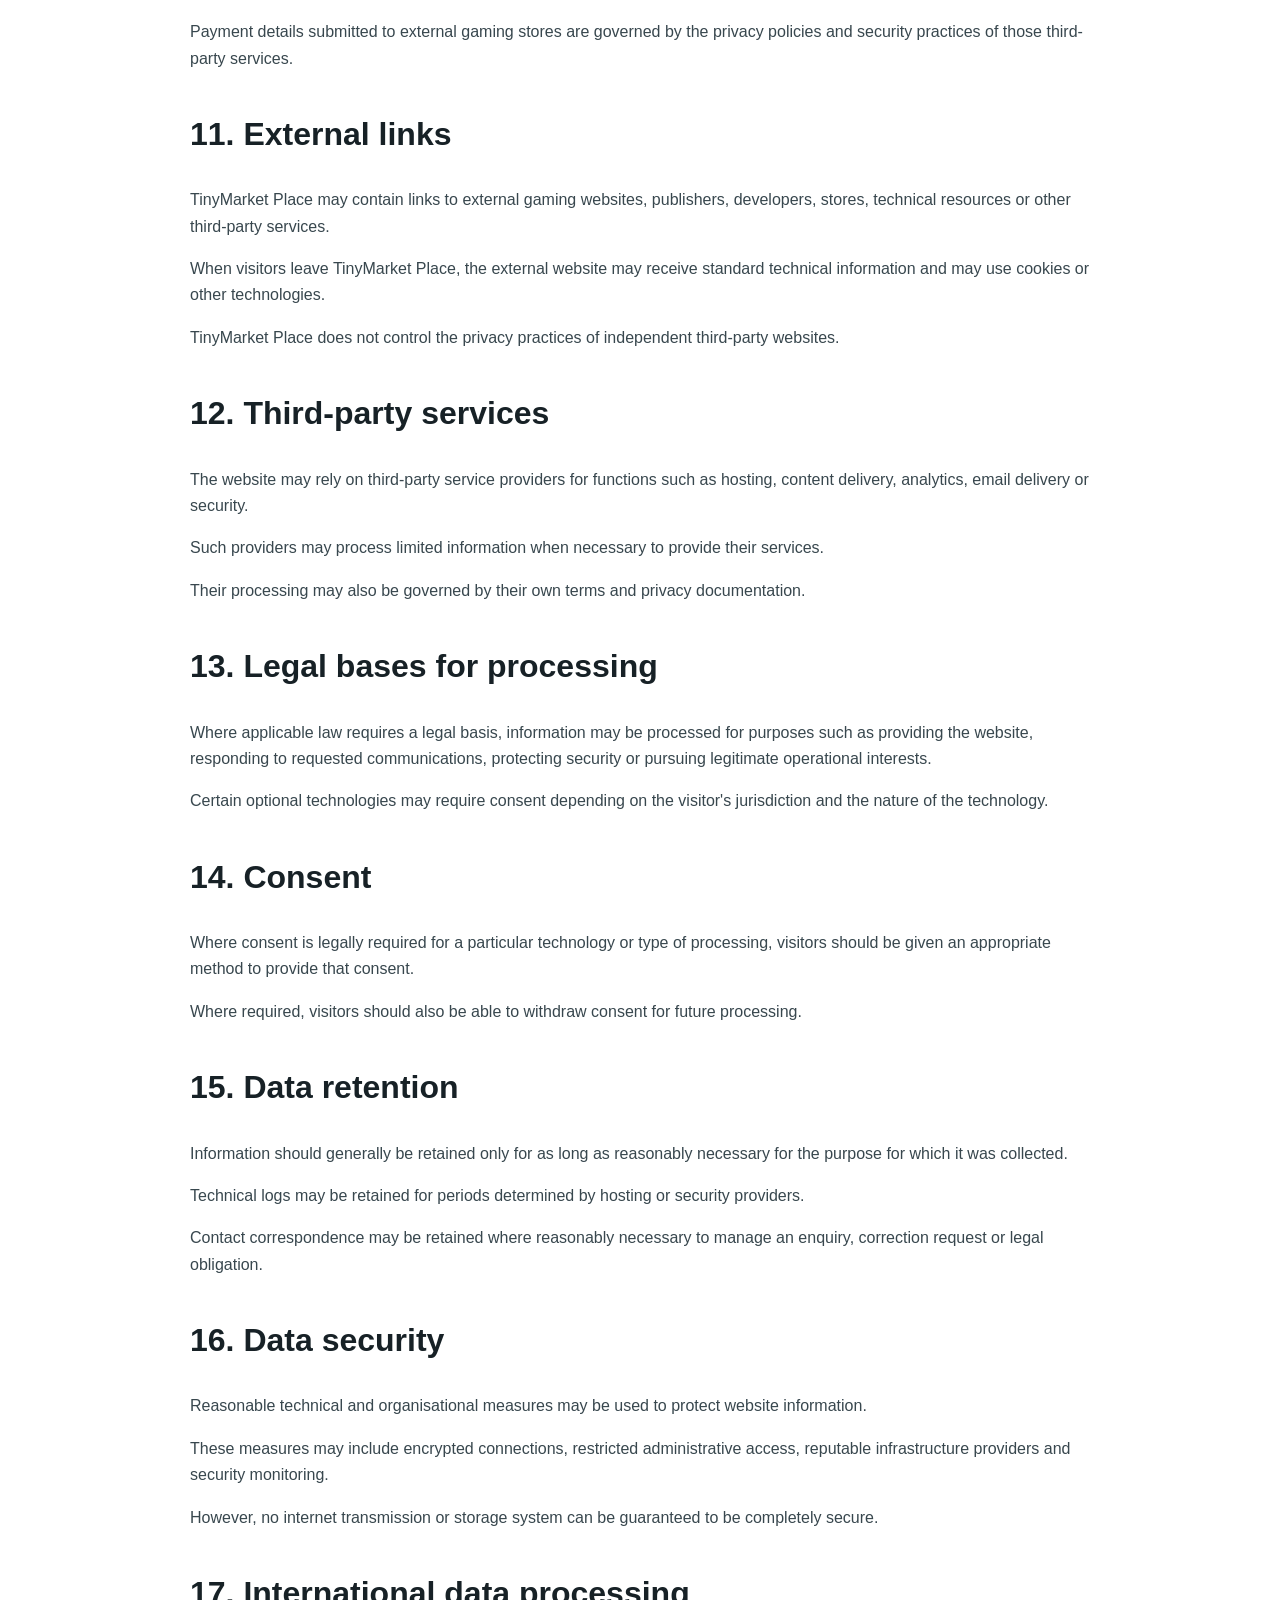
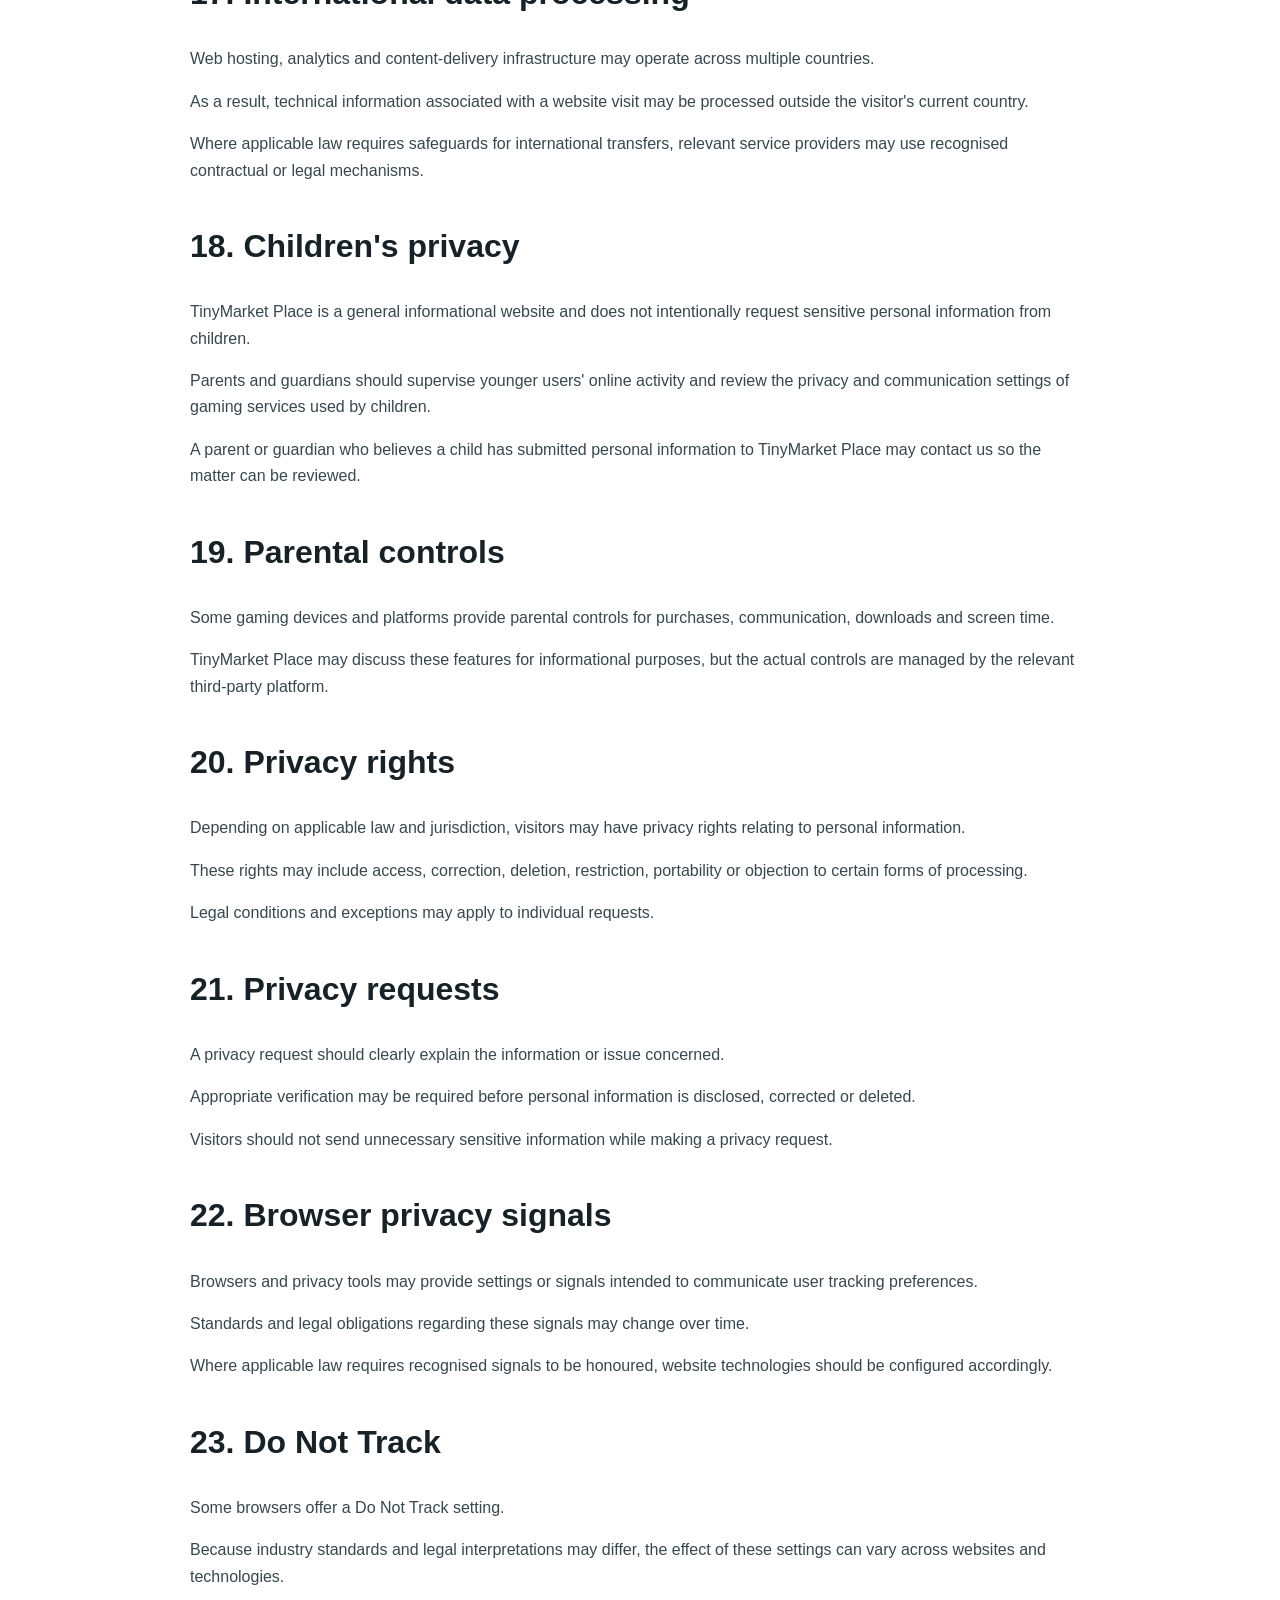
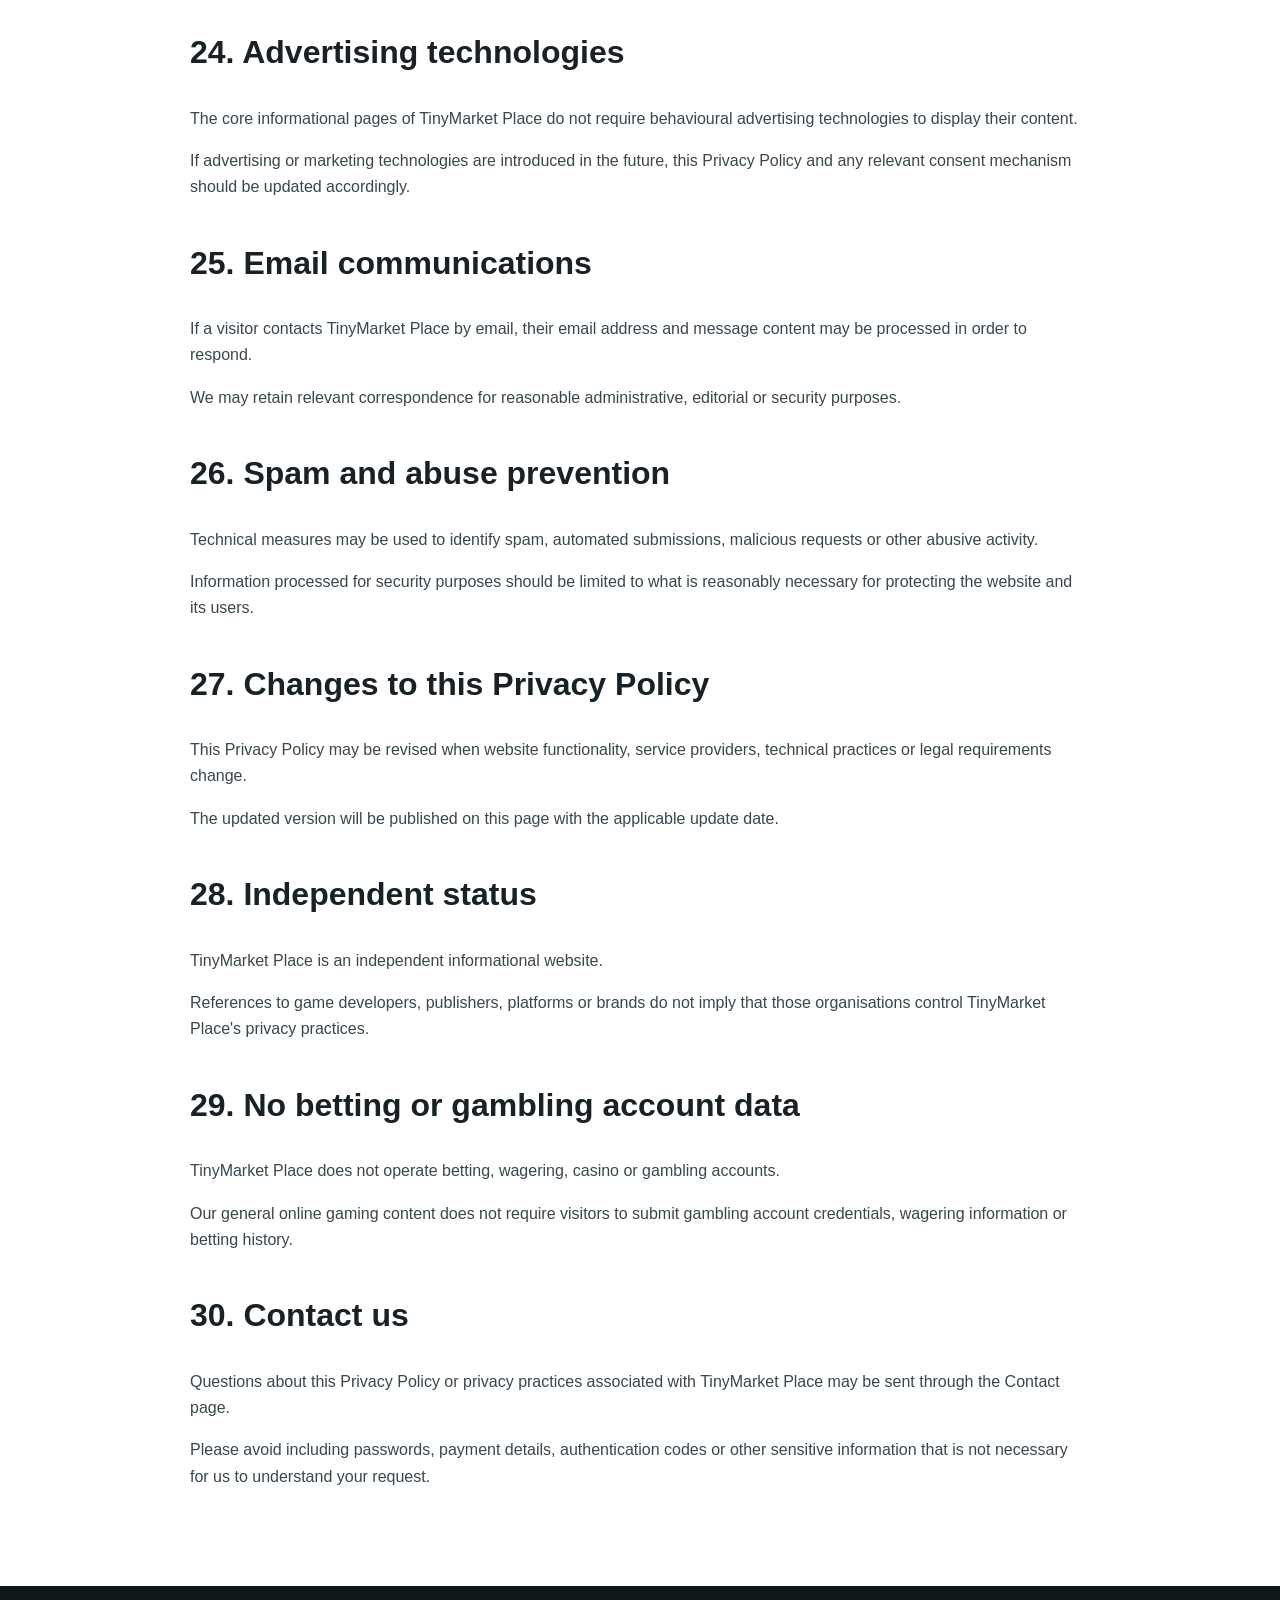
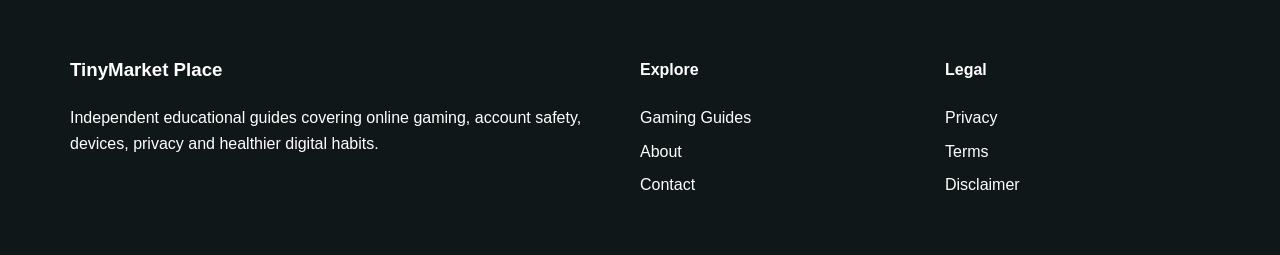
<file: privacy.html>
<!doctype html>
<html lang="en">
<head>
  <meta charset="utf-8">
  <meta name="viewport" content="width=device-width,initial-scale=1">

  <title>Privacy Policy | TinyMarket Place</title>

  <meta
    name="description"
    content="Privacy Policy for TinyMarket Place, an independent informational website covering online gaming, account safety, privacy, devices and healthy gaming habits."
  >

  <link rel="stylesheet" href="assets/css/style.css">
</head>

<body>

<header>
  <div class="shell nav">

    <a class="brand" href="index.html">
      TinyMarket Place
    </a>

    <nav>
      <a href="index.html">Home</a>
      <a href="categories.html">Gaming Guides</a>
      <a href="about.html">About</a>
      <a href="contact.html">Contact</a>
    </nav>

  </div>
</header>


<main>

  <section class="page-hero">

    <div class="shell prose">

      <p><b>LEGAL INFORMATION</b></p>

      <h1>Privacy Policy</h1>

      <p>Last updated: October 2026</p>

      <p>
        This Privacy Policy explains how TinyMarket Place may collect, use and
        protect information associated with visits to this website.
      </p>

      <p>
        TinyMarket Place is primarily an independent informational website
        focused on online gaming, digital entertainment, account safety,
        privacy awareness, device compatibility and healthy gaming habits.
      </p>

    </div>

  </section>


  <section class="section">

    <div class="shell prose">


      <h2>1. Scope of this Privacy Policy</h2>

      <p>
        This Privacy Policy applies to information processed through the
        TinyMarket Place website.
      </p>

      <p>
        It explains what information may be collected when visitors browse the
        website, contact us, interact with website features or follow links
        provided within our informational content.
      </p>

      <p>
        Third-party gaming platforms, publishers, developers, hosting providers
        and external websites may operate under their own privacy policies.
      </p>


      <h2>2. Nature of our website</h2>

      <p>
        TinyMarket Place publishes general information about online gaming and
        related digital topics.
      </p>

      <p>
        We do not operate gaming accounts, multiplayer servers, betting
        platforms, casino services or gambling systems.
      </p>

      <p>
        Our website is designed primarily to provide educational information
        rather than process gaming transactions or manage player accounts.
      </p>


      <h2>3. Information collected automatically</h2>

      <p>
        Standard web infrastructure may automatically process technical
        information when a visitor accesses the website.
      </p>

      <p>
        This information may include an IP address, browser type, operating
        system, device type, language preference, referring page, requested URL,
        access time, response status and general diagnostic information.
      </p>

      <p>
        Such information may be required for normal website delivery,
        performance monitoring, security and troubleshooting.
      </p>


      <h2>4. Information you voluntarily provide</h2>

      <p>
        Visitors may provide information when contacting TinyMarket Place.
      </p>

      <p>
        This may include a name, email address, subject line, feedback,
        correction request or other information included in a message.
      </p>

      <p>
        We ask visitors not to send passwords, payment card numbers,
        authentication codes, identity documents or other sensitive account
        credentials through ordinary contact channels.
      </p>


      <h2>5. How we may use information</h2>

      <p>
        Information may be used for legitimate website operations, including:
      </p>

      <p>
        responding to questions, reviewing corrections, improving website
        content, investigating technical issues, maintaining website security,
        understanding general website usage and preventing abuse.
      </p>

      <p>
        We do not need access to a visitor's gaming account to provide general
        editorial information.
      </p>


      <h2>6. Cookies and local storage</h2>

      <p>
        TinyMarket Place may use cookies or similar browser storage technologies
        for basic website functionality.
      </p>

      <p>
        These technologies may be used for preferences such as language,
        interface settings or consent choices.
      </p>

      <p>
        If additional analytics, advertising or personalisation technologies are
        introduced, this Privacy Policy should be updated to reflect those
        technologies and their purposes.
      </p>


      <h2>7. Analytics</h2>

      <p>
        TinyMarket Place may use aggregate analytics or hosting-level statistics
        to understand how the website performs.
      </p>

      <p>
        Analytics information may include page visits, browser categories,
        device types, traffic volume, approximate geographic region and
        technical performance.
      </p>

      <p>
        The purpose of analytics is generally to improve website performance and
        understand which informational topics are useful to readers.
      </p>


      <h2>8. Website security</h2>

      <p>
        Technical information may be processed to protect the website from
        malicious traffic, automated abuse, suspicious requests, excessive
        traffic or attempts to access restricted resources.
      </p>

      <p>
        Security measures may include HTTPS, hosting-provider protections,
        request monitoring, access controls and other reasonable safeguards.
      </p>

      <p>
        No security system can guarantee complete protection against every
        possible threat.
      </p>


      <h2>9. Gaming account information</h2>

      <p>
        TinyMarket Place does not require visitors to provide gaming account
        passwords or authentication credentials.
      </p>

      <p>
        Visitors should never send passwords, one-time security codes,
        recovery codes or payment credentials when contacting us.
      </p>

      <p>
        Account-specific issues should be handled through the official support
        channels of the relevant game or platform.
      </p>


      <h2>10. Digital purchases</h2>

      <p>
        Our articles may discuss subscriptions, downloadable content, virtual
        currencies or other digital purchases for informational purposes.
      </p>

      <p>
        TinyMarket Place does not process third-party game purchases through its
        informational pages unless a separate service is clearly identified.
      </p>

      <p>
        Payment details submitted to external gaming stores are governed by the
        privacy policies and security practices of those third-party services.
      </p>


      <h2>11. External links</h2>

      <p>
        TinyMarket Place may contain links to external gaming websites,
        publishers, developers, stores, technical resources or other third-party
        services.
      </p>

      <p>
        When visitors leave TinyMarket Place, the external website may receive
        standard technical information and may use cookies or other technologies.
      </p>

      <p>
        TinyMarket Place does not control the privacy practices of independent
        third-party websites.
      </p>


      <h2>12. Third-party services</h2>

      <p>
        The website may rely on third-party service providers for functions such
        as hosting, content delivery, analytics, email delivery or security.
      </p>

      <p>
        Such providers may process limited information when necessary to provide
        their services.
      </p>

      <p>
        Their processing may also be governed by their own terms and privacy
        documentation.
      </p>


      <h2>13. Legal bases for processing</h2>

      <p>
        Where applicable law requires a legal basis, information may be
        processed for purposes such as providing the website, responding to
        requested communications, protecting security or pursuing legitimate
        operational interests.
      </p>

      <p>
        Certain optional technologies may require consent depending on the
        visitor's jurisdiction and the nature of the technology.
      </p>


      <h2>14. Consent</h2>

      <p>
        Where consent is legally required for a particular technology or type of
        processing, visitors should be given an appropriate method to provide
        that consent.
      </p>

      <p>
        Where required, visitors should also be able to withdraw consent for
        future processing.
      </p>


      <h2>15. Data retention</h2>

      <p>
        Information should generally be retained only for as long as reasonably
        necessary for the purpose for which it was collected.
      </p>

      <p>
        Technical logs may be retained for periods determined by hosting or
        security providers.
      </p>

      <p>
        Contact correspondence may be retained where reasonably necessary to
        manage an enquiry, correction request or legal obligation.
      </p>


      <h2>16. Data security</h2>

      <p>
        Reasonable technical and organisational measures may be used to protect
        website information.
      </p>

      <p>
        These measures may include encrypted connections, restricted
        administrative access, reputable infrastructure providers and security
        monitoring.
      </p>

      <p>
        However, no internet transmission or storage system can be guaranteed to
        be completely secure.
      </p>


      <h2>17. International data processing</h2>

      <p>
        Web hosting, analytics and content-delivery infrastructure may operate
        across multiple countries.
      </p>

      <p>
        As a result, technical information associated with a website visit may
        be processed outside the visitor's current country.
      </p>

      <p>
        Where applicable law requires safeguards for international transfers,
        relevant service providers may use recognised contractual or legal
        mechanisms.
      </p>


      <h2>18. Children's privacy</h2>

      <p>
        TinyMarket Place is a general informational website and does not
        intentionally request sensitive personal information from children.
      </p>

      <p>
        Parents and guardians should supervise younger users' online activity
        and review the privacy and communication settings of gaming services
        used by children.
      </p>

      <p>
        A parent or guardian who believes a child has submitted personal
        information to TinyMarket Place may contact us so the matter can be
        reviewed.
      </p>


      <h2>19. Parental controls</h2>

      <p>
        Some gaming devices and platforms provide parental controls for
        purchases, communication, downloads and screen time.
      </p>

      <p>
        TinyMarket Place may discuss these features for informational purposes,
        but the actual controls are managed by the relevant third-party
        platform.
      </p>


      <h2>20. Privacy rights</h2>

      <p>
        Depending on applicable law and jurisdiction, visitors may have privacy
        rights relating to personal information.
      </p>

      <p>
        These rights may include access, correction, deletion, restriction,
        portability or objection to certain forms of processing.
      </p>

      <p>
        Legal conditions and exceptions may apply to individual requests.
      </p>


      <h2>21. Privacy requests</h2>

      <p>
        A privacy request should clearly explain the information or issue
        concerned.
      </p>

      <p>
        Appropriate verification may be required before personal information is
        disclosed, corrected or deleted.
      </p>

      <p>
        Visitors should not send unnecessary sensitive information while making
        a privacy request.
      </p>


      <h2>22. Browser privacy signals</h2>

      <p>
        Browsers and privacy tools may provide settings or signals intended to
        communicate user tracking preferences.
      </p>

      <p>
        Standards and legal obligations regarding these signals may change over
        time.
      </p>

      <p>
        Where applicable law requires recognised signals to be honoured, website
        technologies should be configured accordingly.
      </p>


      <h2>23. Do Not Track</h2>

      <p>
        Some browsers offer a Do Not Track setting.
      </p>

      <p>
        Because industry standards and legal interpretations may differ, the
        effect of these settings can vary across websites and technologies.
      </p>


      <h2>24. Advertising technologies</h2>

      <p>
        The core informational pages of TinyMarket Place do not require
        behavioural advertising technologies to display their content.
      </p>

      <p>
        If advertising or marketing technologies are introduced in the future,
        this Privacy Policy and any relevant consent mechanism should be updated
        accordingly.
      </p>


      <h2>25. Email communications</h2>

      <p>
        If a visitor contacts TinyMarket Place by email, their email address and
        message content may be processed in order to respond.
      </p>

      <p>
        We may retain relevant correspondence for reasonable administrative,
        editorial or security purposes.
      </p>


      <h2>26. Spam and abuse prevention</h2>

      <p>
        Technical measures may be used to identify spam, automated submissions,
        malicious requests or other abusive activity.
      </p>

      <p>
        Information processed for security purposes should be limited to what is
        reasonably necessary for protecting the website and its users.
      </p>


      <h2>27. Changes to this Privacy Policy</h2>

      <p>
        This Privacy Policy may be revised when website functionality, service
        providers, technical practices or legal requirements change.
      </p>

      <p>
        The updated version will be published on this page with the applicable
        update date.
      </p>


      <h2>28. Independent status</h2>

      <p>
        TinyMarket Place is an independent informational website.
      </p>

      <p>
        References to game developers, publishers, platforms or brands do not
        imply that those organisations control TinyMarket Place's privacy
        practices.
      </p>


      <h2>29. No betting or gambling account data</h2>

      <p>
        TinyMarket Place does not operate betting, wagering, casino or gambling
        accounts.
      </p>

      <p>
        Our general online gaming content does not require visitors to submit
        gambling account credentials, wagering information or betting history.
      </p>


      <h2>30. Contact us</h2>

      <p>
        Questions about this Privacy Policy or privacy practices associated with
        TinyMarket Place may be sent through the Contact page.
      </p>

      <p>
        Please avoid including passwords, payment details, authentication codes
        or other sensitive information that is not necessary for us to
        understand your request.
      </p>


    </div>

  </section>

</main>


<footer>

  <div class="shell footer-grid">

    <div>

      <h3>TinyMarket Place</h3>

      <p>
        Independent educational guides covering online gaming, account safety,
        devices, privacy and healthier digital habits.
      </p>

    </div>


    <div>

      <h4>Explore</h4>

      <a href="categories.html">Gaming Guides</a>

      <a href="about.html">About</a>

      <a href="contact.html">Contact</a>

    </div>


    <div>

      <h4>Legal</h4>

      <a href="privacy.html">Privacy</a>

      <a href="terms.html">Terms</a>

      <a href="disclaimer.html">Disclaimer</a>

    </div>

  </div>

</footer>

</body>
</html>
</file>
<file: assets/css/style.css>
body{margin:0;font-family:Arial,sans-serif;color:#172126;line-height:1.65}.shell{width:min(1140px,calc(100% - 40px));margin:auto}
header{position:sticky;top:0;background:#fff;border-bottom:1px solid #ddd;z-index:10}.nav{height:74px;display:flex;align-items:center;justify-content:space-between}
.brand{font-weight:800;text-decoration:none;color:#172126}.nav a{margin-left:20px;text-decoration:none;color:#172126;font-weight:700}
.hero,.page-hero{padding:80px 0}.hero{background:#f6f2e8}.page-hero{background:#1e6d5c;color:#fff}.hero-grid{display:grid;grid-template-columns:1fr 1fr;gap:50px;align-items:center}
h1{font-size:64px;line-height:1;margin:0 0 20px}h2{font-size:32px}.hero img,.card img{width:100%;object-fit:cover}.hero img{height:470px;border-radius:24px}
.section{padding:80px 0}.cards{display:grid;grid-template-columns:repeat(3,1fr);gap:20px}.card{border:1px solid #ddd;border-radius:20px;overflow:hidden}.card img{height:220px}.card div{padding:20px}
.btn{display:inline-block;background:#1e6d5c;color:#fff;text-decoration:none;padding:13px 20px;border-radius:999px;font-weight:800}.prose{max-width:900px}.prose p{color:#38474e}.prose h2{margin-top:36px}
footer{background:#101719;color:#fff;padding:50px 0}.footer-grid{display:grid;grid-template-columns:2fr 1fr 1fr;gap:40px}.footer-grid a{display:block;color:#fff;text-decoration:none;margin:7px 0}
@media(max-width:800px){.hero-grid,.cards,.footer-grid{grid-template-columns:1fr}h1{font-size:44px}.nav nav{display:none}}
</file>
